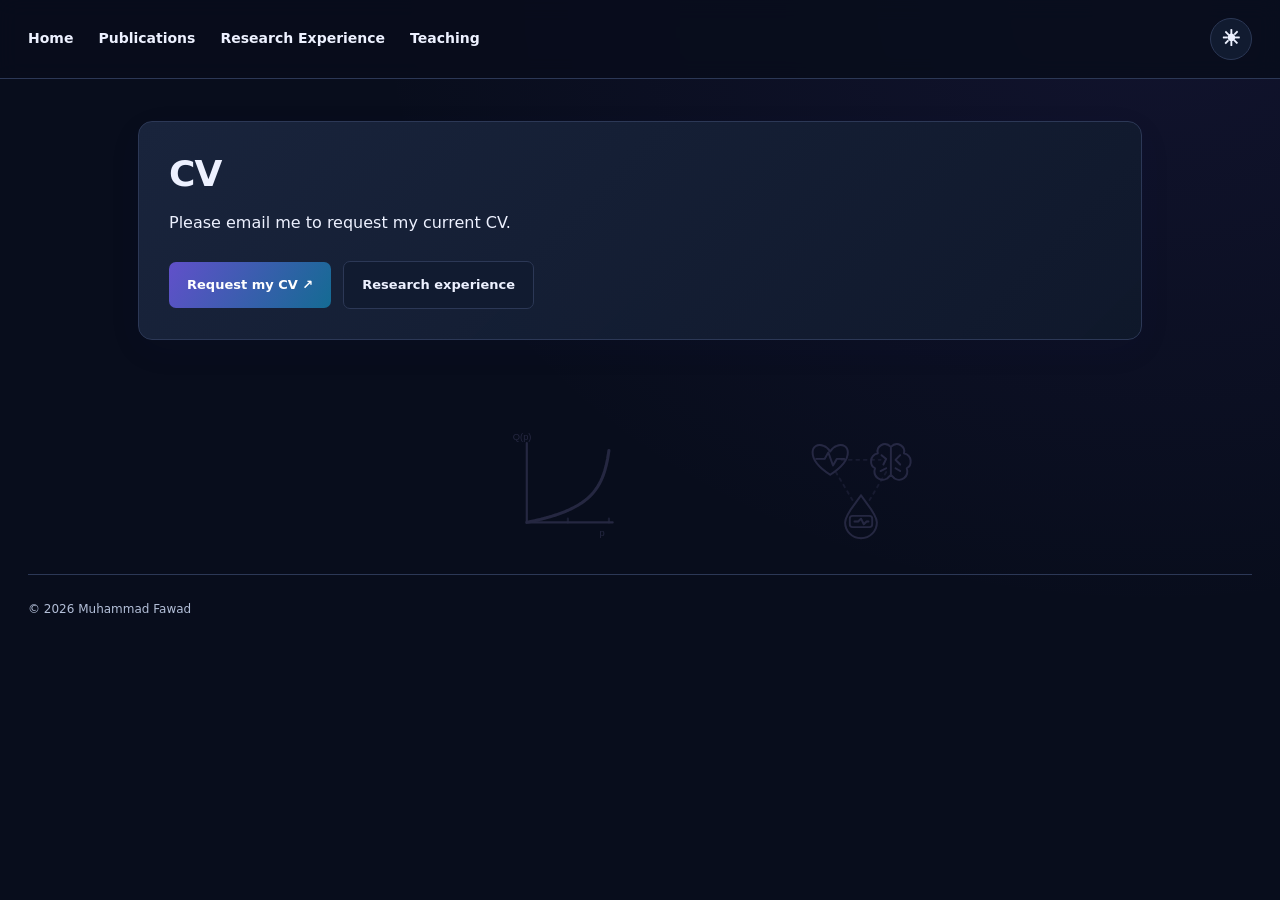
<file: cv.html>
<!DOCTYPE html>
<html lang="en">
<head>
  <meta charset="UTF-8">
  <meta name="viewport" content="width=device-width, initial-scale=1.0">
  <title>CV | Muhammad Fawad</title>
  <meta name="description" content="Muhammad Fawad — health data science researcher working with statistical modeling, machine learning, and epidemiology. Explore research, publications, and teaching.">
  <link rel="stylesheet" href="style.css?v=20260927-build">
</head>
<body class="document-page">



<a class="skip-link" href="#main-content">Skip to content</a>
  <div class="topbar">
    <div class="topbar-inner">
      <nav class="nav" aria-label="Main navigation">
        <a href="index.html">Home</a>
        <a href="publications.html">Publications</a>
        <a href="research.html">Research Experience</a>
        <a href="teaching.html">Teaching</a>
      </nav>
      <button class="toggle-btn" id="themeToggle" type="button" aria-label="Switch to Light theme" aria-pressed="false">☀</button>
    </div>
  </div>

  <div class="wrap">
    

    <main class="content" id="main-content">
      <section class="card">
        <h1 class="section-title">CV</h1>
        <p>Please email me to request my current CV.</p><div class="actions"><a href="mailto:fawadkhn42@gmail.com?subject=CV%20request" class="download">Request my CV ↗</a><a class="secondary-button" href="research.html">Research experience</a></div>
      </section>
    </main>
    </div>

  
<div class="research-backdrop" aria-hidden="true" inert>
<div class="backdrop-motif motif-1"><svg viewBox="0 0 120 120" fill="none" stroke="currentColor" stroke-width="2" stroke-linecap="round" stroke-linejoin="round" aria-hidden="true" focusable="false"><path class="build-edge build-step-3" pathLength="100" d="M20 25 60 15M20 25 60 45M20 25 60 75M20 60 60 15M20 60 60 45M20 60 60 75M20 60 60 105M20 95 60 45M20 95 60 75M20 95 60 105" stroke-opacity=".65"/><path class="build-edge build-step-8" pathLength="100" d="M60 15 100 40M60 15 100 80M60 45 100 40M60 45 100 80M60 75 100 40M60 75 100 80M60 105 100 40M60 105 100 80" stroke-opacity=".65"/><circle class="build-node build-step-0" cx="20" cy="25" r="7" fill="var(--bg)"/><circle class="build-node build-step-1" cx="20" cy="60" r="7" fill="var(--bg)"/><circle class="build-node build-step-2" cx="20" cy="95" r="7" fill="var(--bg)"/><circle class="build-node build-step-4" cx="60" cy="15" r="7" fill="var(--bg)"/><circle class="build-node build-step-5" cx="60" cy="45" r="7" fill="var(--bg)"/><circle class="build-node build-step-6" cx="60" cy="75" r="7" fill="var(--bg)"/><circle class="build-node build-step-7" cx="60" cy="105" r="7" fill="var(--bg)"/><circle class="build-node build-step-9" cx="100" cy="40" r="7" fill="var(--bg)"/><circle class="build-node build-step-10" cx="100" cy="80" r="7" fill="var(--bg)"/></svg></div>
<div class="backdrop-motif motif-2"><svg viewBox="0 0 120 120" fill="none" stroke="currentColor" stroke-width="2.3" stroke-linecap="round" stroke-linejoin="round" aria-hidden="true" focusable="false"><path d="M18 14v85h92"/><path class="sketch-guide" d="M18.00 99.00 L19.47 98.70 L20.93 98.39 L22.40 98.08 L23.87 97.76 L25.33 97.44 L26.80 97.11 L28.27 96.77 L29.73 96.42 L31.20 96.07 L32.67 95.71 L34.13 95.34 L35.60 94.96 L37.07 94.57 L38.53 94.18 L40.00 93.77 L41.47 93.35 L42.93 92.93 L44.40 92.49 L45.87 92.04 L47.33 91.57 L48.80 91.10 L50.27 90.61 L51.73 90.10 L53.20 89.59 L54.67 89.05 L56.13 88.50 L57.60 87.93 L59.07 87.34 L60.53 86.73 L62.00 86.09 L63.47 85.44 L64.93 84.76 L66.40 84.05 L67.87 83.31 L69.33 82.55 L70.80 81.75 L72.27 80.91 L73.73 80.03 L75.20 79.11 L76.67 78.15 L78.13 77.13 L79.60 76.06 L81.07 74.92 L82.53 73.72 L84.00 72.43 L85.47 71.06 L86.93 69.59 L88.40 68.00 L89.87 66.29 L91.33 64.42 L92.80 62.37 L94.27 60.11 L95.73 57.60 L97.20 54.77 L98.67 51.54 L100.13 47.79 L101.60 43.36 L103.07 37.97 L104.53 31.15 L106.00 22.00" stroke-width="3.2"/><path class="sketch-line" pathLength="100" d="M18.00 99.00 L19.47 98.70 L20.93 98.39 L22.40 98.08 L23.87 97.76 L25.33 97.44 L26.80 97.11 L28.27 96.77 L29.73 96.42 L31.20 96.07 L32.67 95.71 L34.13 95.34 L35.60 94.96 L37.07 94.57 L38.53 94.18 L40.00 93.77 L41.47 93.35 L42.93 92.93 L44.40 92.49 L45.87 92.04 L47.33 91.57 L48.80 91.10 L50.27 90.61 L51.73 90.10 L53.20 89.59 L54.67 89.05 L56.13 88.50 L57.60 87.93 L59.07 87.34 L60.53 86.73 L62.00 86.09 L63.47 85.44 L64.93 84.76 L66.40 84.05 L67.87 83.31 L69.33 82.55 L70.80 81.75 L72.27 80.91 L73.73 80.03 L75.20 79.11 L76.67 78.15 L78.13 77.13 L79.60 76.06 L81.07 74.92 L82.53 73.72 L84.00 72.43 L85.47 71.06 L86.93 69.59 L88.40 68.00 L89.87 66.29 L91.33 64.42 L92.80 62.37 L94.27 60.11 L95.73 57.60 L97.20 54.77 L98.67 51.54 L100.13 47.79 L101.60 43.36 L103.07 37.97 L104.53 31.15 L106.00 22.00" stroke-width="3.2"/><path d="M62 99v-4M106 99v-4" stroke-opacity=".65"/><g fill="currentColor" stroke="none" font-family="Arial,sans-serif" font-size="10"><text x="96" y="114">p</text><text x="3" y="11">Q(p)</text></g></svg></div>
<div class="backdrop-motif motif-3"><svg viewBox="0 0 120 120" fill="none" stroke="currentColor" stroke-width="2" stroke-linecap="round" stroke-linejoin="round" aria-hidden="true" focusable="false"><path class="build-edge build-step-6" pathLength="100" d="M60 20 20 50M60 62 60 20" stroke-opacity=".65"/><path class="build-edge build-step-7" pathLength="100" d="M20 50 36 99M60 62 20 50" stroke-opacity=".65"/><path class="build-edge build-step-8" pathLength="100" d="M36 99 91 94M60 62 36 99" stroke-opacity=".65"/><path class="build-edge build-step-9" pathLength="100" d="M91 94 103 43M60 62 91 94" stroke-opacity=".65"/><path class="build-edge build-step-10" pathLength="100" d="M103 43 60 20M60 62 103 43" stroke-opacity=".65"/><g class="build-node build-step-0" fill="var(--bg)"><circle cx="60" cy="53" r="10"/><path d="M43 83v-7a17 17 0 0 1 34 0v7Z"/></g><circle class="build-node build-step-1" cx="60" cy="20" r="8" fill="var(--bg)"/><circle class="build-node build-step-2" cx="20" cy="50" r="8" fill="var(--bg)"/><circle class="build-node build-step-3" cx="36" cy="99" r="8" fill="var(--bg)"/><circle class="build-node build-step-4" cx="91" cy="94" r="8" fill="var(--bg)"/><circle class="build-node build-step-5" cx="103" cy="43" r="8" fill="var(--bg)"/></svg></div>
<div class="backdrop-motif motif-4"><svg viewBox="0 0 120 120" fill="none" stroke="currentColor" stroke-width="2" stroke-linecap="round" stroke-linejoin="round" aria-hidden="true" focusable="false"><path d="M39 32h42M33 45l19 32M87 45 68 77" stroke-opacity=".5" stroke-dasharray="3 5"/><path class="sketch-guide" d="M27 48C-1 30 7 12 20 17c3 1 5 3 7 6 2-3 4-5 7-6 13-5 21 13-7 31Z"/><path class="sketch-line" pathLength="100" d="M27 48C-1 30 7 12 20 17c3 1 5 3 7 6 2-3 4-5 7-6 13-5 21 13-7 31Z"/><path class="sketch-guide" d="M12 31h9l4-7 5 14 4-7h8"/><path class="sketch-line" pathLength="100" d="M12 31h9l4-7 5 14 4-7h8"/><path class="sketch-guide" d="M92 18c-7-7-16 0-14 7-9 2-9 13-3 16-3 9 6 15 13 11l4-4V18Zm0 0c7-7 16 0 14 7 9 2 9 13 3 16 3 9-6 15-13 11l-4-4M82 27l5 4-3 6M102 27l-5 5 5 5M81 44l6-3M102 44l-5-3"/><path class="sketch-line" pathLength="100" d="M92 18c-7-7-16 0-14 7-9 2-9 13-3 16-3 9 6 15 13 11l4-4V18Zm0 0c7-7 16 0 14 7 9 2 9 13 3 16 3 9-6 15-13 11l-4-4M82 27l5 4-3 6M102 27l-5 5 5 5M81 44l6-3M102 44l-5-3"/><path class="sketch-guide" d="M60 70c-5 8-17 20-17 29a17 17 0 0 0 34 0c0-9-12-21-17-29Z"/><path class="sketch-line" pathLength="100" d="M60 70c-5 8-17 20-17 29a17 17 0 0 0 34 0c0-9-12-21-17-29Z"/><rect x="48" y="92" width="24" height="12" rx="3"/><path class="sketch-guide" d="M53 98h4l3-3 3 6 3-3h2"/><path class="sketch-line" pathLength="100" d="M53 98h4l3-3 3 6 3-3h2"/></svg></div>
</div>
<footer class="site-footer"><span>© 2026 Muhammad Fawad</span></footer>
<script src="script.js?v=20260927-themefix"></script>
</body>
</html>
</file>
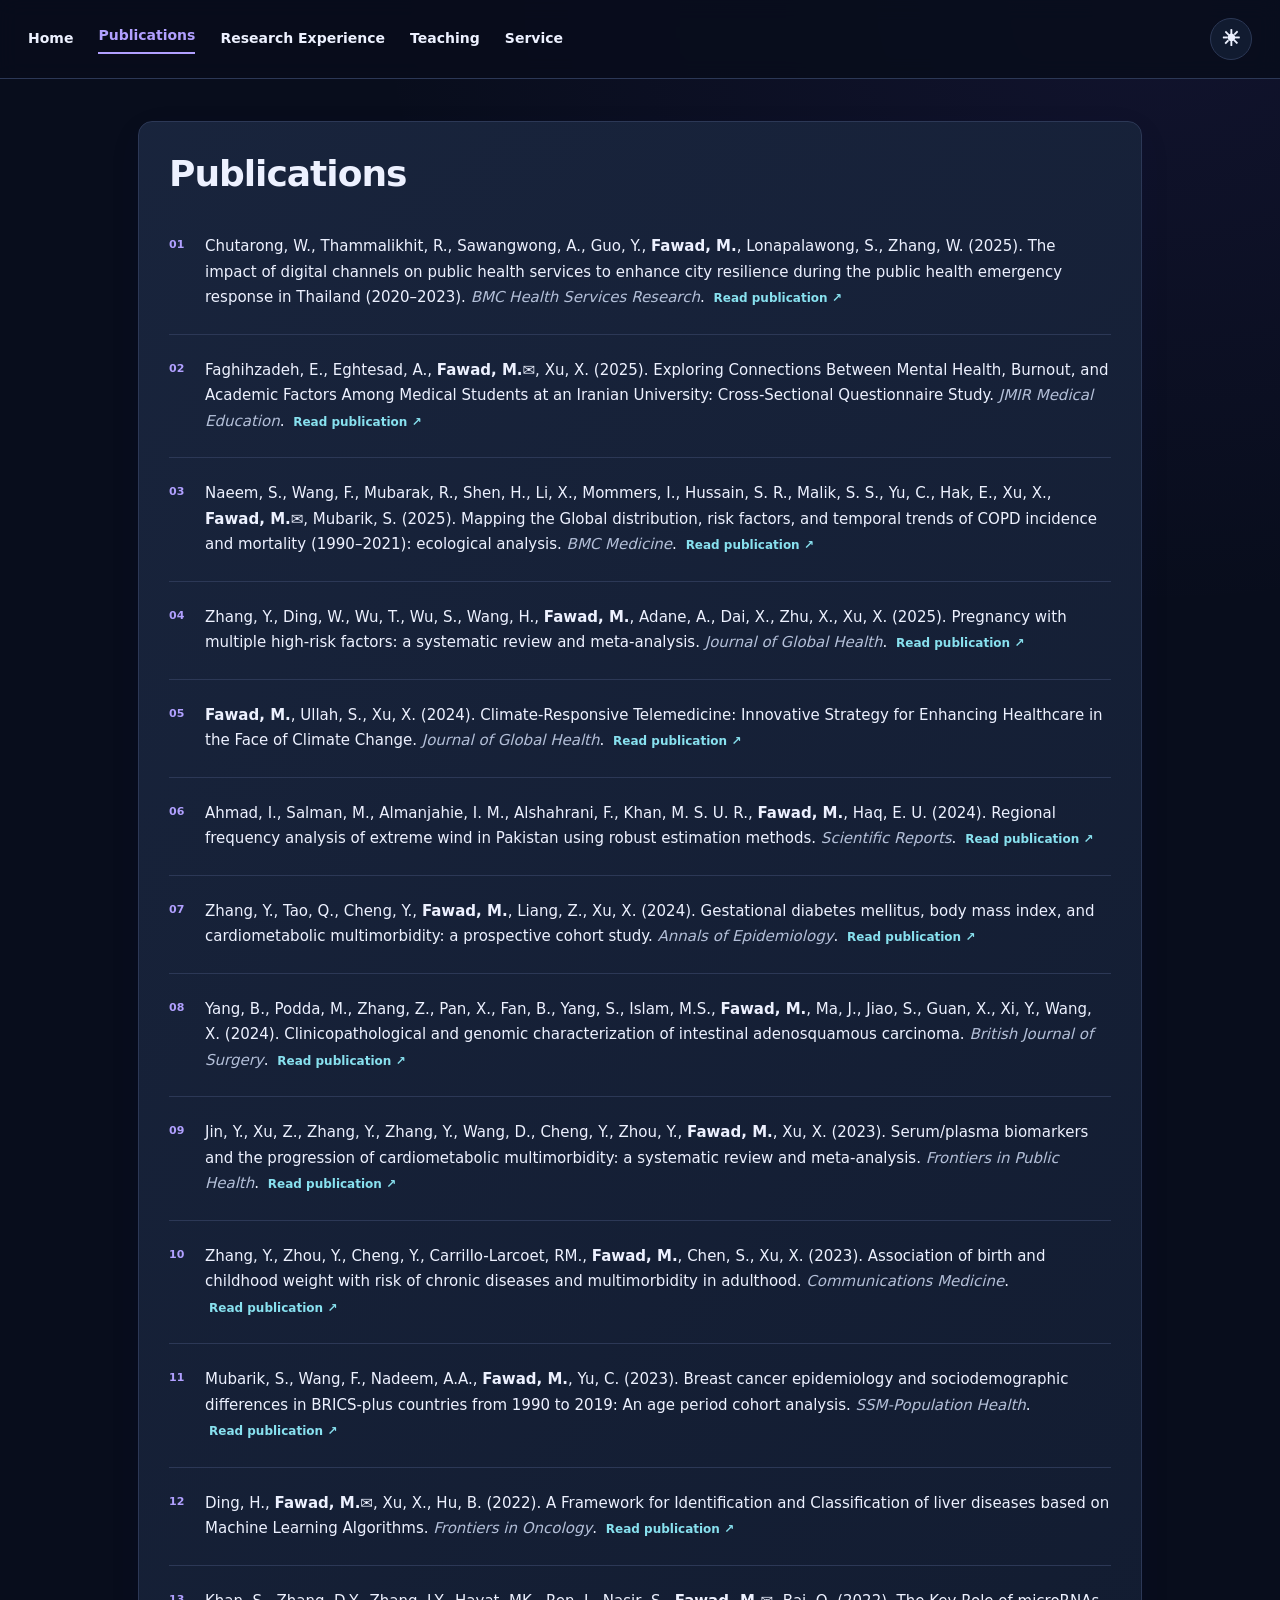
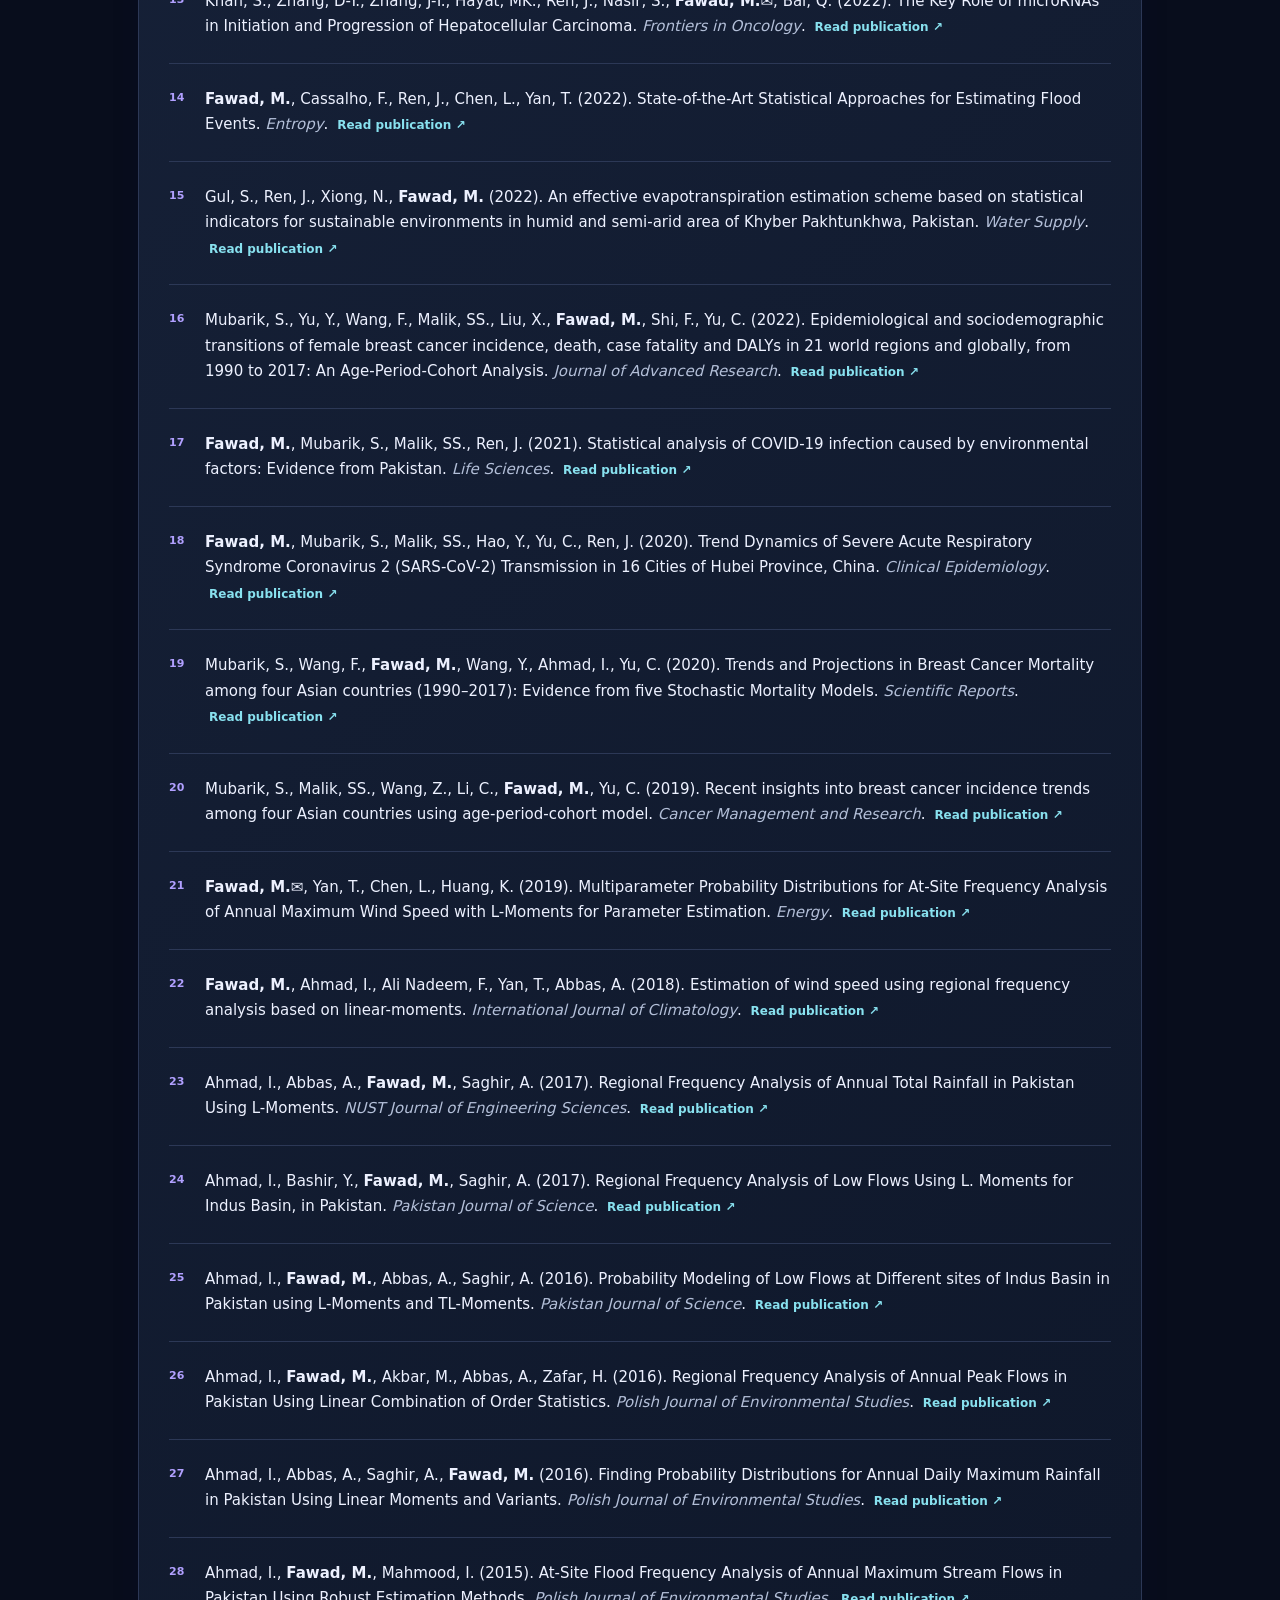
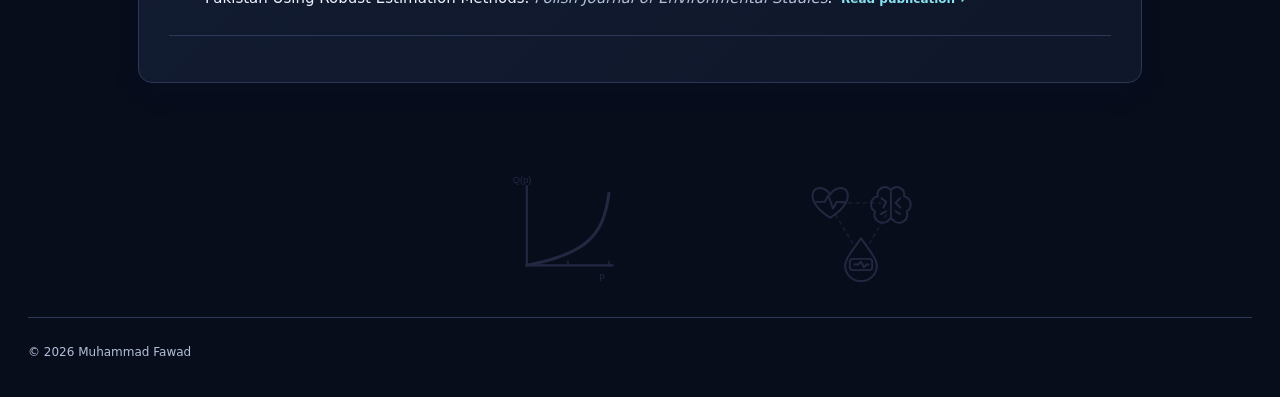
<file: publications.html>
<!DOCTYPE html>
<html lang="en">
<head>
  <meta charset="UTF-8">
  <meta name="viewport" content="width=device-width, initial-scale=1.0">
  <title>Publications | Muhammad Fawad</title>
  <meta name="description" content="Muhammad Fawad — health data science researcher working with statistical modeling, machine learning, and epidemiology. Explore research, publications, and teaching.">
  <link rel="stylesheet" href="style.css?v=20260927-service">
</head>
<body class="document-page">



<a class="skip-link" href="#main-content">Skip to content</a>
  <div class="topbar">
    <div class="topbar-inner">
      <nav class="nav" aria-label="Main navigation">
        <a href="index.html">Home</a>
        <a href="publications.html" class="active" aria-current="page">Publications</a>
        <a href="research.html">Research Experience</a>
        <a href="teaching.html">Teaching</a>
        <a href="service.html">Service</a>
      </nav>
      <button class="toggle-btn" id="themeToggle" type="button" aria-label="Switch to Light theme" aria-pressed="false">☀</button>
    </div>
  </div>

  <div class="wrap">
  

    <main class="content" id="main-content">
      <section class="card">
        <h1 class="section-title">Publications</h1>
        <ol class="pub-list">
         
          <li>Chutarong, W., Thammalikhit, R., Sawangwong, A., Guo, Y., <strong>Fawad, M.</strong>, Lonapalawong, S., Zhang, W. (2025). The impact of digital channels on public health services to enhance city resilience during the public health emergency response in Thailand (2020–2023). <i>BMC Health Services Research</i>. <a href="https://researchportal.tuni.fi/en/publications/the-impact-of-digital-channels-on-public-health-services-to-enhan/" target="_blank" rel="noopener noreferrer">Read publication ↗</a></li>

          <li>Faghihzadeh, E., Eghtesad, A., <strong>Fawad, M.✉</strong>, Xu, X. (2025). Exploring Connections Between Mental Health, Burnout, and Academic Factors Among Medical Students at an Iranian University: Cross-Sectional Questionnaire Study. <i>JMIR Medical Education</i>. <a href="https://doi.org/10.2196/58008" target="_blank" rel="noopener noreferrer">Read publication ↗</a></li>

          <li>Naeem, S., Wang, F., Mubarak, R., Shen, H., Li, X., Mommers, I., Hussain, S. R., Malik, S. S., Yu, C., Hak, E., Xu, X., <strong>Fawad, M.✉</strong>, Mubarik, S. (2025). Mapping the Global distribution, risk factors, and temporal trends of COPD incidence and mortality (1990–2021): ecological analysis. <i>BMC Medicine</i>. <a href="https://doi.org/10.1186/s12916-025-04014-0" target="_blank" rel="noopener noreferrer">Read publication ↗</a></li>

          <li>Zhang, Y., Ding, W., Wu, T., Wu, S., Wang, H., <strong>Fawad, M.</strong>, Adane, A., Dai, X., Zhu, X., Xu, X. (2025). Pregnancy with multiple high-risk factors: a systematic review and meta-analysis. <i>Journal of Global Health</i>. <a href="https://doi.org/10.7189/jogh.15.04027" target="_blank" rel="noopener noreferrer">Read publication ↗</a></li>

          <li><strong>Fawad, M.</strong>, Ullah, S., Xu, X. (2024). Climate-Responsive Telemedicine: Innovative Strategy for Enhancing Healthcare in the Face of Climate Change. <i>Journal of Global Health</i>. <a href="https://doi.org/10.7189/jogh.14.03043" target="_blank" rel="noopener noreferrer">Read publication ↗</a></li>

          <li>Ahmad, I., Salman, M., Almanjahie, I. M., Alshahrani, F., Khan, M. S. U. R., <strong>Fawad, M.</strong>, Haq, E. U. (2024). Regional frequency analysis of extreme wind in Pakistan using robust estimation methods. <i>Scientific Reports</i>. <a href="https://www.nature.com/articles/s41598-024-75248-w" target="_blank" rel="noopener noreferrer">Read publication ↗</a></li>

          <li>Zhang, Y., Tao, Q., Cheng, Y., <strong>Fawad, M.</strong>, Liang, Z., Xu, X. (2024). Gestational diabetes mellitus, body mass index, and cardiometabolic multimorbidity: a prospective cohort study. <i>Annals of Epidemiology</i>. <a href="https://doi.org/10.1016/j.annepidem.2024.09.002" target="_blank" rel="noopener noreferrer">Read publication ↗</a></li>

          <li>Yang, B., Podda, M., Zhang, Z., Pan, X., Fan, B., Yang, S., Islam, M.S., <strong>Fawad, M.</strong>, Ma, J., Jiao, S., Guan, X., Xi, Y., Wang, X. (2024). Clinicopathological and genomic characterization of intestinal adenosquamous carcinoma. <i>British Journal of Surgery</i>. <a href="https://doi.org/10.1093/bjs/znae255" target="_blank" rel="noopener noreferrer">Read publication ↗</a></li>

          <li>Jin, Y., Xu, Z., Zhang, Y., Zhang, Y., Wang, D., Cheng, Y., Zhou, Y., <strong>Fawad, M.</strong>, Xu, X. (2023). Serum/plasma biomarkers and the progression of cardiometabolic multimorbidity: a systematic review and meta-analysis. <i>Frontiers in Public Health</i>. <a href="https://doi.org/10.3389/fpubh.2023.1280185" target="_blank" rel="noopener noreferrer">Read publication ↗</a></li>

          <li>Zhang, Y., Zhou, Y., Cheng, Y., Carrillo-Larcoet, RM., <strong>Fawad, M.</strong>, Chen, S., Xu, X. (2023). Association of birth and childhood weight with risk of chronic diseases and multimorbidity in adulthood. <i>Communications Medicine</i>. <a href="https://doi.org/10.1038/s43856-023-00335-4" target="_blank" rel="noopener noreferrer">Read publication ↗</a></li>

          <li>Mubarik, S., Wang, F., Nadeem, A.A., <strong>Fawad, M.</strong>, Yu, C. (2023). Breast cancer epidemiology and sociodemographic differences in BRICS-plus countries from 1990 to 2019: An age period cohort analysis. <i>SSM-Population Health</i>. <a href="https://doi.org/10.1016/j.ssmph.2023.101418" target="_blank" rel="noopener noreferrer">Read publication ↗</a></li>

          <li>Ding, H., <strong>Fawad, M.✉</strong>, Xu, X., Hu, B. (2022). A Framework for Identification and Classification of liver diseases based on Machine Learning Algorithms. <i>Frontiers in Oncology</i>. <a href="https://doi.org/10.3389/fonc.2022.1048348" target="_blank" rel="noopener noreferrer">Read publication ↗</a></li>

          <li>Khan, S., Zhang, D-Y., Zhang, J-Y., Hayat, MK., Ren, J., Nasir, S., <strong>Fawad, M.✉</strong>, Bai, Q. (2022). The Key Role of microRNAs in Initiation and Progression of Hepatocellular Carcinoma. <i>Frontiers in Oncology</i>. <a href="https://doi.org/10.3389/fonc.2022.950374" target="_blank" rel="noopener noreferrer">Read publication ↗</a></li>

          <li><strong>Fawad, M.</strong>, Cassalho, F., Ren, J., Chen, L., Yan, T. (2022). State-of-the-Art Statistical Approaches for Estimating Flood Events. <i>Entropy</i>. <a href="https://doi.org/10.3390/e24070898" target="_blank" rel="noopener noreferrer">Read publication ↗</a></li>

          <li>Gul, S., Ren, J., Xiong, N., <strong>Fawad, M.</strong> (2022). An effective evapotranspiration estimation scheme based on statistical indicators for sustainable environments in humid and semi-arid area of Khyber Pakhtunkhwa, Pakistan. <i>Water Supply</i>. <a href="https://iwaponline.com/ws/article/22/3/2493/86195/An-effective-evapotranspiration-estimation-scheme" target="_blank" rel="noopener noreferrer">Read publication ↗</a></li>

          <li>Mubarik, S., Yu, Y., Wang, F., Malik, SS., Liu, X., <strong>Fawad, M.</strong>, Shi, F., Yu, C. (2022). Epidemiological and sociodemographic transitions of female breast cancer incidence, death, case fatality and DALYs in 21 world regions and globally, from 1990 to 2017: An Age-Period-Cohort Analysis. <i>Journal of Advanced Research</i>. <a href="https://doi.org/10.1016/j.jare.2021.07.012" target="_blank" rel="noopener noreferrer">Read publication ↗</a></li>

          <li><strong>Fawad, M.</strong>, Mubarik, S., Malik, SS., Ren, J. (2021). Statistical analysis of COVID-19 infection caused by environmental factors: Evidence from Pakistan. <i>Life Sciences</i>. <a href="https://doi.org/10.1016/j.lfs.2021.119093" target="_blank" rel="noopener noreferrer">Read publication ↗</a></li>

          <li><strong>Fawad, M.</strong>, Mubarik, S., Malik, SS., Hao, Y., Yu, C., Ren, J. (2020). Trend Dynamics of Severe Acute Respiratory Syndrome Coronavirus 2 (SARS-CoV-2) Transmission in 16 Cities of Hubei Province, China. <i>Clinical Epidemiology</i>. <a href="https://doi.org/10.2147/CLEP.S254806" target="_blank" rel="noopener noreferrer">Read publication ↗</a></li>

          <li>Mubarik, S., Wang, F., <strong>Fawad, M.</strong>, Wang, Y., Ahmad, I., Yu, C. (2020). Trends and Projections in Breast Cancer Mortality among four Asian countries (1990–2017): Evidence from five Stochastic Mortality Models. <i>Scientific Reports</i>. <a href="https://doi.org/10.1038/s41598-020-62393-1" target="_blank" rel="noopener noreferrer">Read publication ↗</a></li>

          <li>Mubarik, S., Malik, SS., Wang, Z., Li, C., <strong>Fawad, M.</strong>, Yu, C. (2019). Recent insights into breast cancer incidence trends among four Asian countries using age-period-cohort model. <i>Cancer Management and Research</i>. <a href="https://doi.org/10.2147/CMAR.S208323" target="_blank" rel="noopener noreferrer">Read publication ↗</a></li>

          <li><strong>Fawad, M.✉</strong>, Yan, T., Chen, L., Huang, K. (2019). Multiparameter Probability Distributions for At-Site Frequency Analysis of Annual Maximum Wind Speed with L-Moments for Parameter Estimation. <i>Energy</i>. <a href="https://doi.org/10.1016/j.energy.2019.05.153" target="_blank" rel="noopener noreferrer">Read publication ↗</a></li>

          <li><strong>Fawad, M.</strong>, Ahmad, I., Ali Nadeem, F., Yan, T., Abbas, A. (2018). Estimation of wind speed using regional frequency analysis based on linear-moments. <i>International Journal of Climatology</i>. <a href="https://doi.org/10.1002/joc.5678" target="_blank" rel="noopener noreferrer">Read publication ↗</a></li>

          <li>Ahmad, I., Abbas, A., <strong>Fawad, M.</strong>, Saghir, A. (2017). Regional Frequency Analysis of Annual Total Rainfall in Pakistan Using L-Moments. <i>NUST Journal of Engineering Sciences</i>. <a href="https://doi.org/10.24949/njes.v10i1.157" target="_blank" rel="noopener noreferrer">Read publication ↗</a></li>

          <li>Ahmad, I., Bashir, Y., <strong>Fawad, M.</strong>, Saghir, A. (2017). Regional Frequency Analysis of Low Flows Using L. Moments for Indus Basin, in Pakistan. <i>Pakistan Journal of Science</i>. <a href="https://psa.pastic.gov.pk/SearchArticleView.aspx?S_id=20730&articledetailId=65067" target="_blank" rel="noopener noreferrer">Read publication ↗</a></li>

          <li>Ahmad, I., <strong>Fawad, M.</strong>, Abbas, A., Saghir, A. (2016). Probability Modeling of Low Flows at Different sites of Indus Basin in Pakistan using L-Moments and TL-Moments. <i>Pakistan Journal of Science</i>. <a href="https://nja.pastic.gov.pk/PJCIS/index.php/PJS/article/view/4425" target="_blank" rel="noopener noreferrer">Read publication ↗</a></li>

          <li>Ahmad, I., <strong>Fawad, M.</strong>, Akbar, M., Abbas, A., Zafar, H. (2016). Regional Frequency Analysis of Annual Peak Flows in Pakistan Using Linear Combination of Order Statistics. <i>Polish Journal of Environmental Studies</i>. <a href="https://doi.org/10.15244/pjoes/63782" target="_blank" rel="noopener noreferrer">Read publication ↗</a></li>

          <li>Ahmad, I., Abbas, A., Saghir, A., <strong>Fawad, M.</strong> (2016). Finding Probability Distributions for Annual Daily Maximum Rainfall in Pakistan Using Linear Moments and Variants. <i>Polish Journal of Environmental Studies</i>. <a href="https://www.pjoes.com/Finding-Probability-Distributions-for-Annual-Daily-Maximum-Rainfall-in-Pakistan-Using-Linear-Moments-and-Variants%2C61715%2C0%2C2.html" target="_blank" rel="noopener noreferrer">Read publication ↗</a></li>

          <li>Ahmad, I., <strong>Fawad, M.</strong>, Mahmood, I. (2015). At-Site Flood Frequency Analysis of Annual Maximum Stream Flows in Pakistan Using Robust Estimation Methods. <i>Polish Journal of Environmental Studies</i>. <a href="https://doi.org/10.15244/pjoes/59585" target="_blank" rel="noopener noreferrer">Read publication ↗</a></li>
        </ol>
      </section>
    </main>
  </div>

  
<div class="research-backdrop" aria-hidden="true" inert>
<div class="backdrop-motif motif-1"><svg viewBox="0 0 120 120" fill="none" stroke="currentColor" stroke-width="2" stroke-linecap="round" stroke-linejoin="round" aria-hidden="true" focusable="false"><path class="build-edge build-step-3" pathLength="100" d="M20 25 60 15M20 25 60 45M20 25 60 75M20 60 60 15M20 60 60 45M20 60 60 75M20 60 60 105M20 95 60 45M20 95 60 75M20 95 60 105" stroke-opacity=".65"/><path class="build-edge build-step-8" pathLength="100" d="M60 15 100 40M60 15 100 80M60 45 100 40M60 45 100 80M60 75 100 40M60 75 100 80M60 105 100 40M60 105 100 80" stroke-opacity=".65"/><circle class="build-node build-step-0" cx="20" cy="25" r="7" fill="var(--bg)"/><circle class="build-node build-step-1" cx="20" cy="60" r="7" fill="var(--bg)"/><circle class="build-node build-step-2" cx="20" cy="95" r="7" fill="var(--bg)"/><circle class="build-node build-step-4" cx="60" cy="15" r="7" fill="var(--bg)"/><circle class="build-node build-step-5" cx="60" cy="45" r="7" fill="var(--bg)"/><circle class="build-node build-step-6" cx="60" cy="75" r="7" fill="var(--bg)"/><circle class="build-node build-step-7" cx="60" cy="105" r="7" fill="var(--bg)"/><circle class="build-node build-step-9" cx="100" cy="40" r="7" fill="var(--bg)"/><circle class="build-node build-step-10" cx="100" cy="80" r="7" fill="var(--bg)"/></svg></div>
<div class="backdrop-motif motif-2"><svg viewBox="0 0 120 120" fill="none" stroke="currentColor" stroke-width="2.3" stroke-linecap="round" stroke-linejoin="round" aria-hidden="true" focusable="false"><path d="M18 14v85h92"/><path class="sketch-guide" d="M18.00 99.00 L19.47 98.70 L20.93 98.39 L22.40 98.08 L23.87 97.76 L25.33 97.44 L26.80 97.11 L28.27 96.77 L29.73 96.42 L31.20 96.07 L32.67 95.71 L34.13 95.34 L35.60 94.96 L37.07 94.57 L38.53 94.18 L40.00 93.77 L41.47 93.35 L42.93 92.93 L44.40 92.49 L45.87 92.04 L47.33 91.57 L48.80 91.10 L50.27 90.61 L51.73 90.10 L53.20 89.59 L54.67 89.05 L56.13 88.50 L57.60 87.93 L59.07 87.34 L60.53 86.73 L62.00 86.09 L63.47 85.44 L64.93 84.76 L66.40 84.05 L67.87 83.31 L69.33 82.55 L70.80 81.75 L72.27 80.91 L73.73 80.03 L75.20 79.11 L76.67 78.15 L78.13 77.13 L79.60 76.06 L81.07 74.92 L82.53 73.72 L84.00 72.43 L85.47 71.06 L86.93 69.59 L88.40 68.00 L89.87 66.29 L91.33 64.42 L92.80 62.37 L94.27 60.11 L95.73 57.60 L97.20 54.77 L98.67 51.54 L100.13 47.79 L101.60 43.36 L103.07 37.97 L104.53 31.15 L106.00 22.00" stroke-width="3.2"/><path class="sketch-line" pathLength="100" d="M18.00 99.00 L19.47 98.70 L20.93 98.39 L22.40 98.08 L23.87 97.76 L25.33 97.44 L26.80 97.11 L28.27 96.77 L29.73 96.42 L31.20 96.07 L32.67 95.71 L34.13 95.34 L35.60 94.96 L37.07 94.57 L38.53 94.18 L40.00 93.77 L41.47 93.35 L42.93 92.93 L44.40 92.49 L45.87 92.04 L47.33 91.57 L48.80 91.10 L50.27 90.61 L51.73 90.10 L53.20 89.59 L54.67 89.05 L56.13 88.50 L57.60 87.93 L59.07 87.34 L60.53 86.73 L62.00 86.09 L63.47 85.44 L64.93 84.76 L66.40 84.05 L67.87 83.31 L69.33 82.55 L70.80 81.75 L72.27 80.91 L73.73 80.03 L75.20 79.11 L76.67 78.15 L78.13 77.13 L79.60 76.06 L81.07 74.92 L82.53 73.72 L84.00 72.43 L85.47 71.06 L86.93 69.59 L88.40 68.00 L89.87 66.29 L91.33 64.42 L92.80 62.37 L94.27 60.11 L95.73 57.60 L97.20 54.77 L98.67 51.54 L100.13 47.79 L101.60 43.36 L103.07 37.97 L104.53 31.15 L106.00 22.00" stroke-width="3.2"/><path d="M62 99v-4M106 99v-4" stroke-opacity=".65"/><g fill="currentColor" stroke="none" font-family="Arial,sans-serif" font-size="10"><text x="96" y="114">p</text><text x="3" y="11">Q(p)</text></g></svg></div>
<div class="backdrop-motif motif-3"><svg viewBox="0 0 120 120" fill="none" stroke="currentColor" stroke-width="2" stroke-linecap="round" stroke-linejoin="round" aria-hidden="true" focusable="false"><path class="build-edge build-step-6" pathLength="100" d="M60 20 20 50M60 62 60 20" stroke-opacity=".65"/><path class="build-edge build-step-7" pathLength="100" d="M20 50 36 99M60 62 20 50" stroke-opacity=".65"/><path class="build-edge build-step-8" pathLength="100" d="M36 99 91 94M60 62 36 99" stroke-opacity=".65"/><path class="build-edge build-step-9" pathLength="100" d="M91 94 103 43M60 62 91 94" stroke-opacity=".65"/><path class="build-edge build-step-10" pathLength="100" d="M103 43 60 20M60 62 103 43" stroke-opacity=".65"/><g class="build-node build-step-0" fill="var(--bg)"><circle cx="60" cy="53" r="10"/><path d="M43 83v-7a17 17 0 0 1 34 0v7Z"/></g><circle class="build-node build-step-1" cx="60" cy="20" r="8" fill="var(--bg)"/><circle class="build-node build-step-2" cx="20" cy="50" r="8" fill="var(--bg)"/><circle class="build-node build-step-3" cx="36" cy="99" r="8" fill="var(--bg)"/><circle class="build-node build-step-4" cx="91" cy="94" r="8" fill="var(--bg)"/><circle class="build-node build-step-5" cx="103" cy="43" r="8" fill="var(--bg)"/></svg></div>
<div class="backdrop-motif motif-4"><svg viewBox="0 0 120 120" fill="none" stroke="currentColor" stroke-width="2" stroke-linecap="round" stroke-linejoin="round" aria-hidden="true" focusable="false"><path d="M39 32h42M33 45l19 32M87 45 68 77" stroke-opacity=".5" stroke-dasharray="3 5"/><path class="sketch-guide" d="M27 48C-1 30 7 12 20 17c3 1 5 3 7 6 2-3 4-5 7-6 13-5 21 13-7 31Z"/><path class="sketch-line" pathLength="100" d="M27 48C-1 30 7 12 20 17c3 1 5 3 7 6 2-3 4-5 7-6 13-5 21 13-7 31Z"/><path class="sketch-guide" d="M12 31h9l4-7 5 14 4-7h8"/><path class="sketch-line" pathLength="100" d="M12 31h9l4-7 5 14 4-7h8"/><path class="sketch-guide" d="M92 18c-7-7-16 0-14 7-9 2-9 13-3 16-3 9 6 15 13 11l4-4V18Zm0 0c7-7 16 0 14 7 9 2 9 13 3 16 3 9-6 15-13 11l-4-4M82 27l5 4-3 6M102 27l-5 5 5 5M81 44l6-3M102 44l-5-3"/><path class="sketch-line" pathLength="100" d="M92 18c-7-7-16 0-14 7-9 2-9 13-3 16-3 9 6 15 13 11l4-4V18Zm0 0c7-7 16 0 14 7 9 2 9 13 3 16 3 9-6 15-13 11l-4-4M82 27l5 4-3 6M102 27l-5 5 5 5M81 44l6-3M102 44l-5-3"/><path class="sketch-guide" d="M60 70c-5 8-17 20-17 29a17 17 0 0 0 34 0c0-9-12-21-17-29Z"/><path class="sketch-line" pathLength="100" d="M60 70c-5 8-17 20-17 29a17 17 0 0 0 34 0c0-9-12-21-17-29Z"/><rect x="48" y="92" width="24" height="12" rx="3"/><path class="sketch-guide" d="M53 98h4l3-3 3 6 3-3h2"/><path class="sketch-line" pathLength="100" d="M53 98h4l3-3 3 6 3-3h2"/></svg></div>
</div>
<footer class="site-footer"><span>© 2026 Muhammad Fawad</span></footer>
<script src="script.js?v=20260927-themefix"></script>
</body>
</html>
</file>
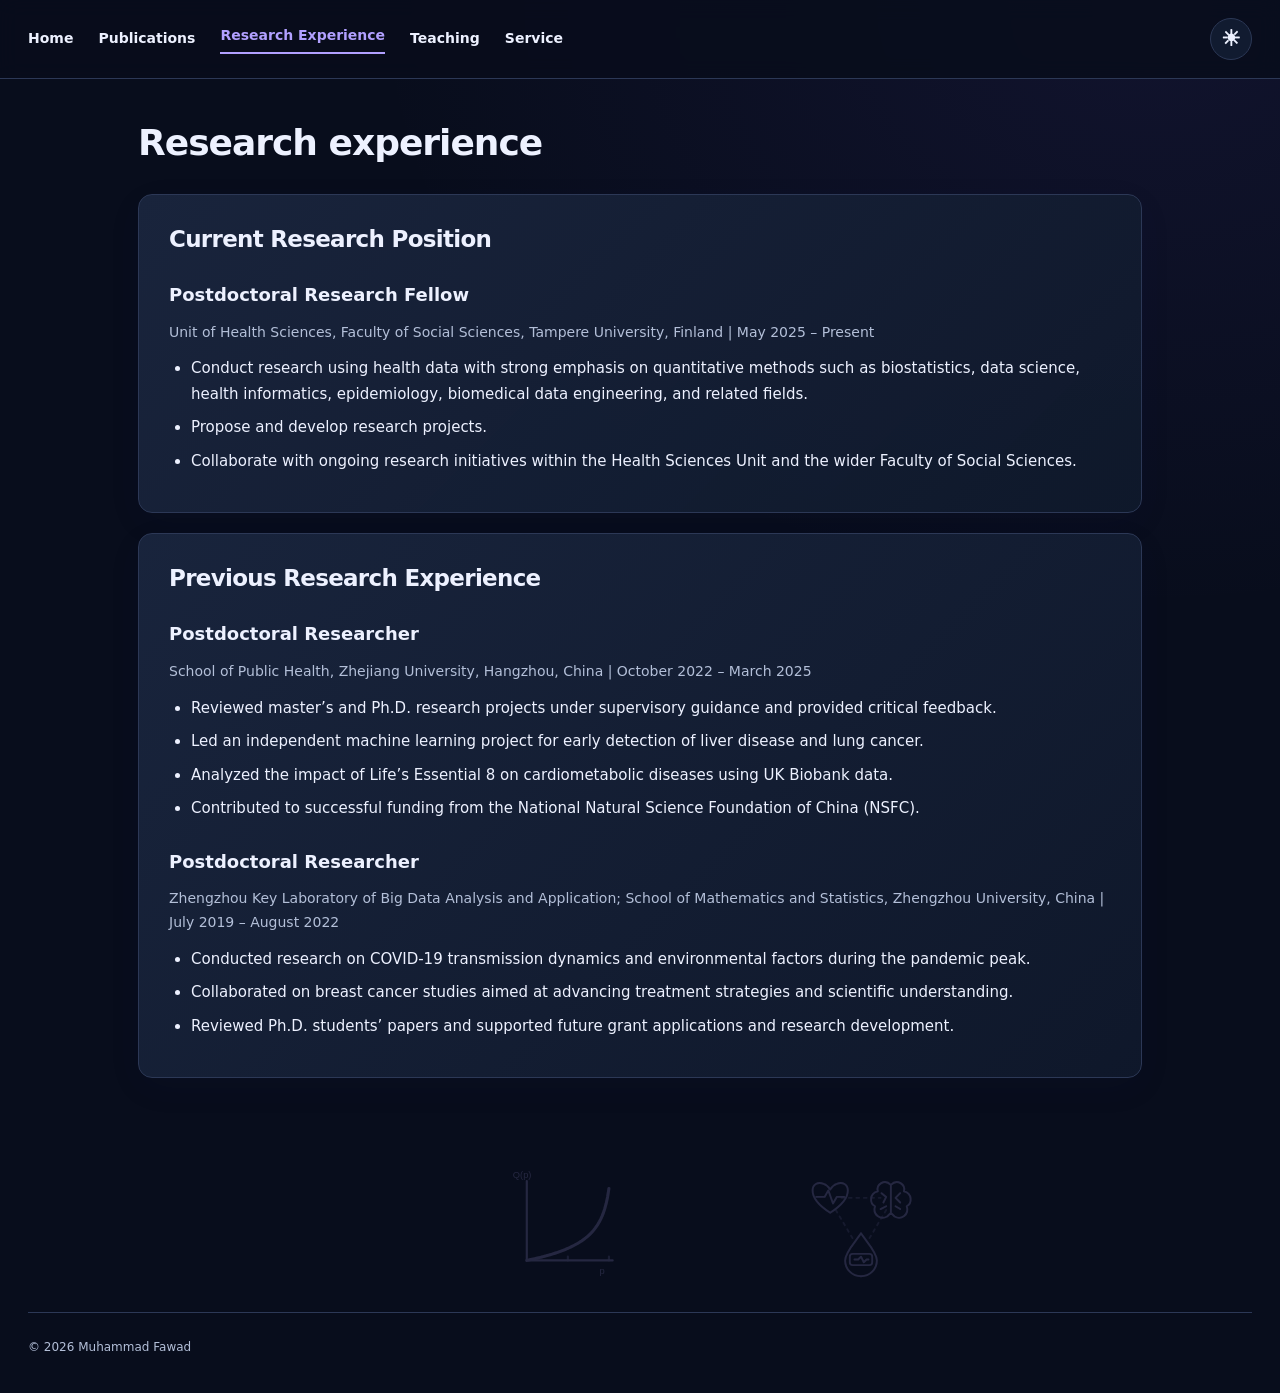
<file: research.html>
<!DOCTYPE html>
<html lang="en">
<head>
  <meta charset="UTF-8">
  <meta name="viewport" content="width=device-width, initial-scale=1.0">
  <title>Research Experience | Muhammad Fawad</title>
  <meta name="description" content="Muhammad Fawad — health data science researcher working with statistical modeling, machine learning, and epidemiology. Explore research, publications, and teaching.">
  <link rel="stylesheet" href="style.css?v=20260927-service">
</head>
<body class="document-page">



<a class="skip-link" href="#main-content">Skip to content</a>
  <div class="topbar">
    <div class="topbar-inner">
      <nav class="nav" aria-label="Main navigation">
        <a href="index.html">Home</a>
        <a href="publications.html">Publications</a>
        <a href="research.html" class="active" aria-current="page">Research Experience</a>
        <a href="teaching.html">Teaching</a>
        <a href="service.html">Service</a>
      </nav>
      <button class="toggle-btn" id="themeToggle" type="button" aria-label="Switch to Light theme" aria-pressed="false">☀</button>
    </div>
  </div>

  <div class="wrap">
    

    <main class="content" id="main-content"><div class="page-heading"><h1>Research experience</h1></div>

      <section class="card">
        <h2>Current Research Position</h2>
        <h3>Postdoctoral Research Fellow</h3>
        <p class="muted">Unit of Health Sciences, Faculty of Social Sciences, Tampere University, Finland | May 2025 – Present</p>
        <ul>
          <li>Conduct research using health data with strong emphasis on quantitative methods such as biostatistics, data science, health informatics, epidemiology, biomedical data engineering, and related fields.</li>
          <li>Propose and develop research projects.</li>
          <li>Collaborate with ongoing research initiatives within the Health Sciences Unit and the wider Faculty of Social Sciences.</li>
        </ul>
      </section>

      <section class="card">
        <h2>Previous Research Experience</h2>

        <h3>Postdoctoral Researcher</h3>
        <p class="muted">School of Public Health, Zhejiang University, Hangzhou, China | October 2022 – March 2025</p>
        <ul>
          <li>Reviewed master’s and Ph.D. research projects under supervisory guidance and provided critical feedback.</li>
          <li>Led an independent machine learning project for early detection of liver disease and lung cancer.</li>
          <li>Analyzed the impact of Life’s Essential 8 on cardiometabolic diseases using UK Biobank data.</li>
          <li>Contributed to successful funding from the National Natural Science Foundation of China (NSFC).</li>
        </ul>

        <h3>Postdoctoral Researcher</h3>
        <p class="muted">Zhengzhou Key Laboratory of Big Data Analysis and Application; School of Mathematics and Statistics, Zhengzhou University, China | July 2019 – August 2022</p>
        <ul>
          <li>Conducted research on COVID-19 transmission dynamics and environmental factors during the pandemic peak.</li>
          <li>Collaborated on breast cancer studies aimed at advancing treatment strategies and scientific understanding.</li>
          <li>Reviewed Ph.D. students’ papers and supported future grant applications and research development.</li>
        </ul>
      </section>
    </main>
  </div>

  
<div class="research-backdrop" aria-hidden="true" inert>
<div class="backdrop-motif motif-1"><svg viewBox="0 0 120 120" fill="none" stroke="currentColor" stroke-width="2" stroke-linecap="round" stroke-linejoin="round" aria-hidden="true" focusable="false"><path class="build-edge build-step-3" pathLength="100" d="M20 25 60 15M20 25 60 45M20 25 60 75M20 60 60 15M20 60 60 45M20 60 60 75M20 60 60 105M20 95 60 45M20 95 60 75M20 95 60 105" stroke-opacity=".65"/><path class="build-edge build-step-8" pathLength="100" d="M60 15 100 40M60 15 100 80M60 45 100 40M60 45 100 80M60 75 100 40M60 75 100 80M60 105 100 40M60 105 100 80" stroke-opacity=".65"/><circle class="build-node build-step-0" cx="20" cy="25" r="7" fill="var(--bg)"/><circle class="build-node build-step-1" cx="20" cy="60" r="7" fill="var(--bg)"/><circle class="build-node build-step-2" cx="20" cy="95" r="7" fill="var(--bg)"/><circle class="build-node build-step-4" cx="60" cy="15" r="7" fill="var(--bg)"/><circle class="build-node build-step-5" cx="60" cy="45" r="7" fill="var(--bg)"/><circle class="build-node build-step-6" cx="60" cy="75" r="7" fill="var(--bg)"/><circle class="build-node build-step-7" cx="60" cy="105" r="7" fill="var(--bg)"/><circle class="build-node build-step-9" cx="100" cy="40" r="7" fill="var(--bg)"/><circle class="build-node build-step-10" cx="100" cy="80" r="7" fill="var(--bg)"/></svg></div>
<div class="backdrop-motif motif-2"><svg viewBox="0 0 120 120" fill="none" stroke="currentColor" stroke-width="2.3" stroke-linecap="round" stroke-linejoin="round" aria-hidden="true" focusable="false"><path d="M18 14v85h92"/><path class="sketch-guide" d="M18.00 99.00 L19.47 98.70 L20.93 98.39 L22.40 98.08 L23.87 97.76 L25.33 97.44 L26.80 97.11 L28.27 96.77 L29.73 96.42 L31.20 96.07 L32.67 95.71 L34.13 95.34 L35.60 94.96 L37.07 94.57 L38.53 94.18 L40.00 93.77 L41.47 93.35 L42.93 92.93 L44.40 92.49 L45.87 92.04 L47.33 91.57 L48.80 91.10 L50.27 90.61 L51.73 90.10 L53.20 89.59 L54.67 89.05 L56.13 88.50 L57.60 87.93 L59.07 87.34 L60.53 86.73 L62.00 86.09 L63.47 85.44 L64.93 84.76 L66.40 84.05 L67.87 83.31 L69.33 82.55 L70.80 81.75 L72.27 80.91 L73.73 80.03 L75.20 79.11 L76.67 78.15 L78.13 77.13 L79.60 76.06 L81.07 74.92 L82.53 73.72 L84.00 72.43 L85.47 71.06 L86.93 69.59 L88.40 68.00 L89.87 66.29 L91.33 64.42 L92.80 62.37 L94.27 60.11 L95.73 57.60 L97.20 54.77 L98.67 51.54 L100.13 47.79 L101.60 43.36 L103.07 37.97 L104.53 31.15 L106.00 22.00" stroke-width="3.2"/><path class="sketch-line" pathLength="100" d="M18.00 99.00 L19.47 98.70 L20.93 98.39 L22.40 98.08 L23.87 97.76 L25.33 97.44 L26.80 97.11 L28.27 96.77 L29.73 96.42 L31.20 96.07 L32.67 95.71 L34.13 95.34 L35.60 94.96 L37.07 94.57 L38.53 94.18 L40.00 93.77 L41.47 93.35 L42.93 92.93 L44.40 92.49 L45.87 92.04 L47.33 91.57 L48.80 91.10 L50.27 90.61 L51.73 90.10 L53.20 89.59 L54.67 89.05 L56.13 88.50 L57.60 87.93 L59.07 87.34 L60.53 86.73 L62.00 86.09 L63.47 85.44 L64.93 84.76 L66.40 84.05 L67.87 83.31 L69.33 82.55 L70.80 81.75 L72.27 80.91 L73.73 80.03 L75.20 79.11 L76.67 78.15 L78.13 77.13 L79.60 76.06 L81.07 74.92 L82.53 73.72 L84.00 72.43 L85.47 71.06 L86.93 69.59 L88.40 68.00 L89.87 66.29 L91.33 64.42 L92.80 62.37 L94.27 60.11 L95.73 57.60 L97.20 54.77 L98.67 51.54 L100.13 47.79 L101.60 43.36 L103.07 37.97 L104.53 31.15 L106.00 22.00" stroke-width="3.2"/><path d="M62 99v-4M106 99v-4" stroke-opacity=".65"/><g fill="currentColor" stroke="none" font-family="Arial,sans-serif" font-size="10"><text x="96" y="114">p</text><text x="3" y="11">Q(p)</text></g></svg></div>
<div class="backdrop-motif motif-3"><svg viewBox="0 0 120 120" fill="none" stroke="currentColor" stroke-width="2" stroke-linecap="round" stroke-linejoin="round" aria-hidden="true" focusable="false"><path class="build-edge build-step-6" pathLength="100" d="M60 20 20 50M60 62 60 20" stroke-opacity=".65"/><path class="build-edge build-step-7" pathLength="100" d="M20 50 36 99M60 62 20 50" stroke-opacity=".65"/><path class="build-edge build-step-8" pathLength="100" d="M36 99 91 94M60 62 36 99" stroke-opacity=".65"/><path class="build-edge build-step-9" pathLength="100" d="M91 94 103 43M60 62 91 94" stroke-opacity=".65"/><path class="build-edge build-step-10" pathLength="100" d="M103 43 60 20M60 62 103 43" stroke-opacity=".65"/><g class="build-node build-step-0" fill="var(--bg)"><circle cx="60" cy="53" r="10"/><path d="M43 83v-7a17 17 0 0 1 34 0v7Z"/></g><circle class="build-node build-step-1" cx="60" cy="20" r="8" fill="var(--bg)"/><circle class="build-node build-step-2" cx="20" cy="50" r="8" fill="var(--bg)"/><circle class="build-node build-step-3" cx="36" cy="99" r="8" fill="var(--bg)"/><circle class="build-node build-step-4" cx="91" cy="94" r="8" fill="var(--bg)"/><circle class="build-node build-step-5" cx="103" cy="43" r="8" fill="var(--bg)"/></svg></div>
<div class="backdrop-motif motif-4"><svg viewBox="0 0 120 120" fill="none" stroke="currentColor" stroke-width="2" stroke-linecap="round" stroke-linejoin="round" aria-hidden="true" focusable="false"><path d="M39 32h42M33 45l19 32M87 45 68 77" stroke-opacity=".5" stroke-dasharray="3 5"/><path class="sketch-guide" d="M27 48C-1 30 7 12 20 17c3 1 5 3 7 6 2-3 4-5 7-6 13-5 21 13-7 31Z"/><path class="sketch-line" pathLength="100" d="M27 48C-1 30 7 12 20 17c3 1 5 3 7 6 2-3 4-5 7-6 13-5 21 13-7 31Z"/><path class="sketch-guide" d="M12 31h9l4-7 5 14 4-7h8"/><path class="sketch-line" pathLength="100" d="M12 31h9l4-7 5 14 4-7h8"/><path class="sketch-guide" d="M92 18c-7-7-16 0-14 7-9 2-9 13-3 16-3 9 6 15 13 11l4-4V18Zm0 0c7-7 16 0 14 7 9 2 9 13 3 16 3 9-6 15-13 11l-4-4M82 27l5 4-3 6M102 27l-5 5 5 5M81 44l6-3M102 44l-5-3"/><path class="sketch-line" pathLength="100" d="M92 18c-7-7-16 0-14 7-9 2-9 13-3 16-3 9 6 15 13 11l4-4V18Zm0 0c7-7 16 0 14 7 9 2 9 13 3 16 3 9-6 15-13 11l-4-4M82 27l5 4-3 6M102 27l-5 5 5 5M81 44l6-3M102 44l-5-3"/><path class="sketch-guide" d="M60 70c-5 8-17 20-17 29a17 17 0 0 0 34 0c0-9-12-21-17-29Z"/><path class="sketch-line" pathLength="100" d="M60 70c-5 8-17 20-17 29a17 17 0 0 0 34 0c0-9-12-21-17-29Z"/><rect x="48" y="92" width="24" height="12" rx="3"/><path class="sketch-guide" d="M53 98h4l3-3 3 6 3-3h2"/><path class="sketch-line" pathLength="100" d="M53 98h4l3-3 3 6 3-3h2"/></svg></div>
</div>
<footer class="site-footer"><span>© 2026 Muhammad Fawad</span></footer>
<script src="script.js?v=20260927-themefix"></script>
</body>
</html>
</file>
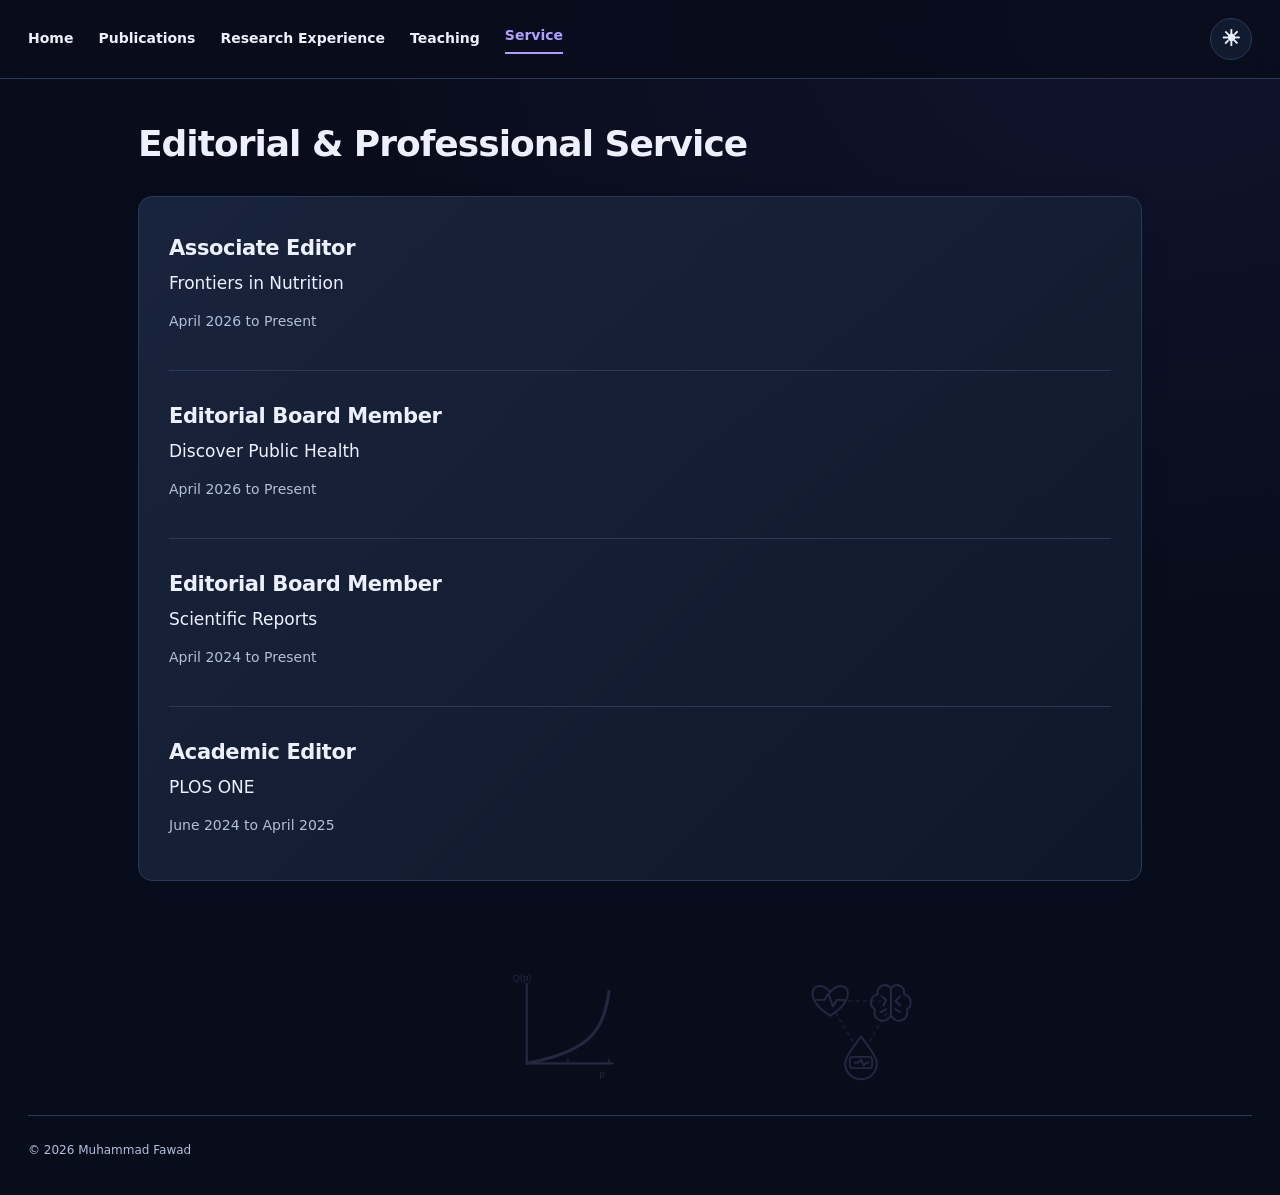
<file: service.html>
<!DOCTYPE html>
<html lang="en">
<head>
  <meta charset="UTF-8">
  <meta name="viewport" content="width=device-width, initial-scale=1.0">
  <title>Editorial &amp; Professional Service | Muhammad Fawad</title>
  <meta name="description" content="Editorial and professional service by Muhammad Fawad, including associate editor, editorial board member, and academic editor appointments.">
  <link rel="stylesheet" href="style.css?v=20260927-service">
</head>
<body class="document-page">



<a class="skip-link" href="#main-content">Skip to content</a>
  <div class="topbar">
    <div class="topbar-inner">
      <nav class="nav" aria-label="Main navigation">
        <a href="index.html">Home</a>
        <a href="publications.html">Publications</a>
        <a href="research.html">Research Experience</a>
        <a href="teaching.html">Teaching</a>
        <a href="service.html" class="active" aria-current="page">Service</a>
      </nav>
      <button class="toggle-btn" id="themeToggle" type="button" aria-label="Switch to Light theme" aria-pressed="false">☀</button>
    </div>
  </div>

  <div class="wrap">
    

      <main class="content" id="main-content">
      <div class="page-heading service-heading"><h1>Editorial &amp; Professional Service</h1></div>
      <section class="card editorial-service" aria-label="Editorial appointments">
        <ul class="service-roles">
          <li class="service-role">
            <h2>Associate Editor</h2>
            <p class="service-journal">Frontiers in Nutrition</p>
            <p class="service-dates"><time datetime="2026-04">April 2026</time> to Present</p>
          </li>
          <li class="service-role">
            <h2>Editorial Board Member</h2>
            <p class="service-journal">Discover Public Health</p>
            <p class="service-dates"><time datetime="2026-04">April 2026</time> to Present</p>
          </li>
          <li class="service-role">
            <h2>Editorial Board Member</h2>
            <p class="service-journal">Scientific Reports</p>
            <p class="service-dates"><time datetime="2024-04">April 2024</time> to Present</p>
          </li>
          <li class="service-role">
            <h2>Academic Editor</h2>
            <p class="service-journal">PLOS ONE</p>
            <p class="service-dates"><time datetime="2024-06">June 2024</time> to <time datetime="2025-04">April 2025</time></p>
          </li>
        </ul>
      </section>
    </main>
  </div>

  
<div class="research-backdrop" aria-hidden="true" inert>
<div class="backdrop-motif motif-1"><svg viewBox="0 0 120 120" fill="none" stroke="currentColor" stroke-width="2" stroke-linecap="round" stroke-linejoin="round" aria-hidden="true" focusable="false"><path class="build-edge build-step-3" pathLength="100" d="M20 25 60 15M20 25 60 45M20 25 60 75M20 60 60 15M20 60 60 45M20 60 60 75M20 60 60 105M20 95 60 45M20 95 60 75M20 95 60 105" stroke-opacity=".65"/><path class="build-edge build-step-8" pathLength="100" d="M60 15 100 40M60 15 100 80M60 45 100 40M60 45 100 80M60 75 100 40M60 75 100 80M60 105 100 40M60 105 100 80" stroke-opacity=".65"/><circle class="build-node build-step-0" cx="20" cy="25" r="7" fill="var(--bg)"/><circle class="build-node build-step-1" cx="20" cy="60" r="7" fill="var(--bg)"/><circle class="build-node build-step-2" cx="20" cy="95" r="7" fill="var(--bg)"/><circle class="build-node build-step-4" cx="60" cy="15" r="7" fill="var(--bg)"/><circle class="build-node build-step-5" cx="60" cy="45" r="7" fill="var(--bg)"/><circle class="build-node build-step-6" cx="60" cy="75" r="7" fill="var(--bg)"/><circle class="build-node build-step-7" cx="60" cy="105" r="7" fill="var(--bg)"/><circle class="build-node build-step-9" cx="100" cy="40" r="7" fill="var(--bg)"/><circle class="build-node build-step-10" cx="100" cy="80" r="7" fill="var(--bg)"/></svg></div>
<div class="backdrop-motif motif-2"><svg viewBox="0 0 120 120" fill="none" stroke="currentColor" stroke-width="2.3" stroke-linecap="round" stroke-linejoin="round" aria-hidden="true" focusable="false"><path d="M18 14v85h92"/><path class="sketch-guide" d="M18.00 99.00 L19.47 98.70 L20.93 98.39 L22.40 98.08 L23.87 97.76 L25.33 97.44 L26.80 97.11 L28.27 96.77 L29.73 96.42 L31.20 96.07 L32.67 95.71 L34.13 95.34 L35.60 94.96 L37.07 94.57 L38.53 94.18 L40.00 93.77 L41.47 93.35 L42.93 92.93 L44.40 92.49 L45.87 92.04 L47.33 91.57 L48.80 91.10 L50.27 90.61 L51.73 90.10 L53.20 89.59 L54.67 89.05 L56.13 88.50 L57.60 87.93 L59.07 87.34 L60.53 86.73 L62.00 86.09 L63.47 85.44 L64.93 84.76 L66.40 84.05 L67.87 83.31 L69.33 82.55 L70.80 81.75 L72.27 80.91 L73.73 80.03 L75.20 79.11 L76.67 78.15 L78.13 77.13 L79.60 76.06 L81.07 74.92 L82.53 73.72 L84.00 72.43 L85.47 71.06 L86.93 69.59 L88.40 68.00 L89.87 66.29 L91.33 64.42 L92.80 62.37 L94.27 60.11 L95.73 57.60 L97.20 54.77 L98.67 51.54 L100.13 47.79 L101.60 43.36 L103.07 37.97 L104.53 31.15 L106.00 22.00" stroke-width="3.2"/><path class="sketch-line" pathLength="100" d="M18.00 99.00 L19.47 98.70 L20.93 98.39 L22.40 98.08 L23.87 97.76 L25.33 97.44 L26.80 97.11 L28.27 96.77 L29.73 96.42 L31.20 96.07 L32.67 95.71 L34.13 95.34 L35.60 94.96 L37.07 94.57 L38.53 94.18 L40.00 93.77 L41.47 93.35 L42.93 92.93 L44.40 92.49 L45.87 92.04 L47.33 91.57 L48.80 91.10 L50.27 90.61 L51.73 90.10 L53.20 89.59 L54.67 89.05 L56.13 88.50 L57.60 87.93 L59.07 87.34 L60.53 86.73 L62.00 86.09 L63.47 85.44 L64.93 84.76 L66.40 84.05 L67.87 83.31 L69.33 82.55 L70.80 81.75 L72.27 80.91 L73.73 80.03 L75.20 79.11 L76.67 78.15 L78.13 77.13 L79.60 76.06 L81.07 74.92 L82.53 73.72 L84.00 72.43 L85.47 71.06 L86.93 69.59 L88.40 68.00 L89.87 66.29 L91.33 64.42 L92.80 62.37 L94.27 60.11 L95.73 57.60 L97.20 54.77 L98.67 51.54 L100.13 47.79 L101.60 43.36 L103.07 37.97 L104.53 31.15 L106.00 22.00" stroke-width="3.2"/><path d="M62 99v-4M106 99v-4" stroke-opacity=".65"/><g fill="currentColor" stroke="none" font-family="Arial,sans-serif" font-size="10"><text x="96" y="114">p</text><text x="3" y="11">Q(p)</text></g></svg></div>
<div class="backdrop-motif motif-3"><svg viewBox="0 0 120 120" fill="none" stroke="currentColor" stroke-width="2" stroke-linecap="round" stroke-linejoin="round" aria-hidden="true" focusable="false"><path class="build-edge build-step-6" pathLength="100" d="M60 20 20 50M60 62 60 20" stroke-opacity=".65"/><path class="build-edge build-step-7" pathLength="100" d="M20 50 36 99M60 62 20 50" stroke-opacity=".65"/><path class="build-edge build-step-8" pathLength="100" d="M36 99 91 94M60 62 36 99" stroke-opacity=".65"/><path class="build-edge build-step-9" pathLength="100" d="M91 94 103 43M60 62 91 94" stroke-opacity=".65"/><path class="build-edge build-step-10" pathLength="100" d="M103 43 60 20M60 62 103 43" stroke-opacity=".65"/><g class="build-node build-step-0" fill="var(--bg)"><circle cx="60" cy="53" r="10"/><path d="M43 83v-7a17 17 0 0 1 34 0v7Z"/></g><circle class="build-node build-step-1" cx="60" cy="20" r="8" fill="var(--bg)"/><circle class="build-node build-step-2" cx="20" cy="50" r="8" fill="var(--bg)"/><circle class="build-node build-step-3" cx="36" cy="99" r="8" fill="var(--bg)"/><circle class="build-node build-step-4" cx="91" cy="94" r="8" fill="var(--bg)"/><circle class="build-node build-step-5" cx="103" cy="43" r="8" fill="var(--bg)"/></svg></div>
<div class="backdrop-motif motif-4"><svg viewBox="0 0 120 120" fill="none" stroke="currentColor" stroke-width="2" stroke-linecap="round" stroke-linejoin="round" aria-hidden="true" focusable="false"><path d="M39 32h42M33 45l19 32M87 45 68 77" stroke-opacity=".5" stroke-dasharray="3 5"/><path class="sketch-guide" d="M27 48C-1 30 7 12 20 17c3 1 5 3 7 6 2-3 4-5 7-6 13-5 21 13-7 31Z"/><path class="sketch-line" pathLength="100" d="M27 48C-1 30 7 12 20 17c3 1 5 3 7 6 2-3 4-5 7-6 13-5 21 13-7 31Z"/><path class="sketch-guide" d="M12 31h9l4-7 5 14 4-7h8"/><path class="sketch-line" pathLength="100" d="M12 31h9l4-7 5 14 4-7h8"/><path class="sketch-guide" d="M92 18c-7-7-16 0-14 7-9 2-9 13-3 16-3 9 6 15 13 11l4-4V18Zm0 0c7-7 16 0 14 7 9 2 9 13 3 16 3 9-6 15-13 11l-4-4M82 27l5 4-3 6M102 27l-5 5 5 5M81 44l6-3M102 44l-5-3"/><path class="sketch-line" pathLength="100" d="M92 18c-7-7-16 0-14 7-9 2-9 13-3 16-3 9 6 15 13 11l4-4V18Zm0 0c7-7 16 0 14 7 9 2 9 13 3 16 3 9-6 15-13 11l-4-4M82 27l5 4-3 6M102 27l-5 5 5 5M81 44l6-3M102 44l-5-3"/><path class="sketch-guide" d="M60 70c-5 8-17 20-17 29a17 17 0 0 0 34 0c0-9-12-21-17-29Z"/><path class="sketch-line" pathLength="100" d="M60 70c-5 8-17 20-17 29a17 17 0 0 0 34 0c0-9-12-21-17-29Z"/><rect x="48" y="92" width="24" height="12" rx="3"/><path class="sketch-guide" d="M53 98h4l3-3 3 6 3-3h2"/><path class="sketch-line" pathLength="100" d="M53 98h4l3-3 3 6 3-3h2"/></svg></div>
</div>
<footer class="site-footer"><span>© 2026 Muhammad Fawad</span></footer>
<script src="script.js?v=20260927-themefix"></script>
</body>
</html>
</file>
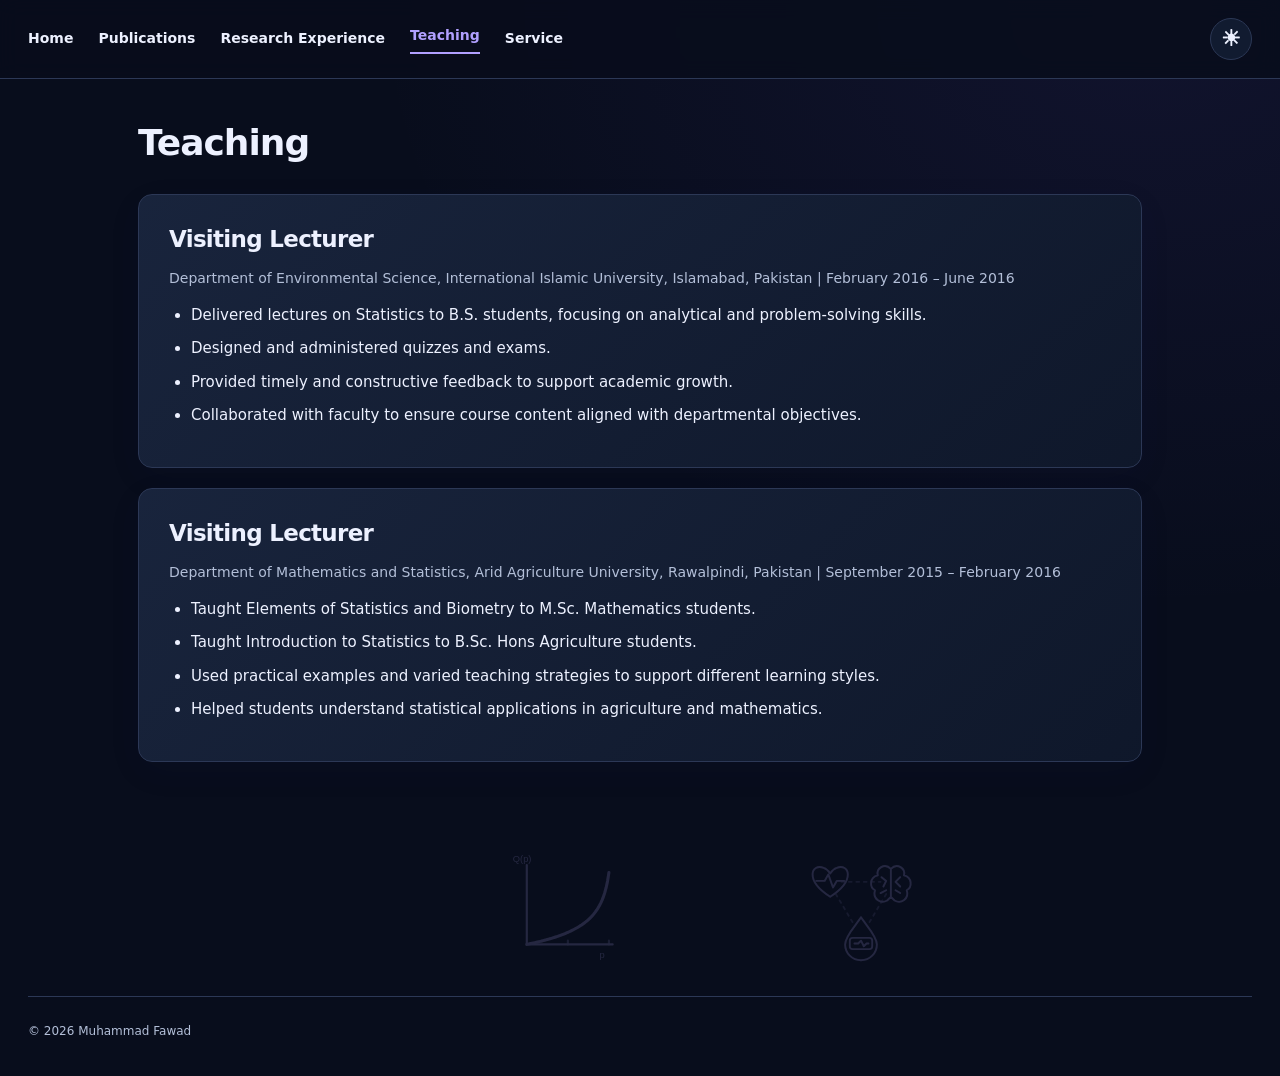
<file: teaching.html>
<!DOCTYPE html>
<html lang="en">
<head>
  <meta charset="UTF-8">
  <meta name="viewport" content="width=device-width, initial-scale=1.0">
  <title>Teaching | Muhammad Fawad</title>
  <meta name="description" content="Muhammad Fawad — health data science researcher working with statistical modeling, machine learning, and epidemiology. Explore research, publications, and teaching.">
  <link rel="stylesheet" href="style.css?v=20260927-service">
</head>
<body class="document-page">



<a class="skip-link" href="#main-content">Skip to content</a>
  <div class="topbar">
    <div class="topbar-inner">
      <nav class="nav" aria-label="Main navigation">
        <a href="index.html">Home</a>
        <a href="publications.html">Publications</a>
        <a href="research.html">Research Experience</a>
        <a href="teaching.html" class="active" aria-current="page">Teaching</a>
        <a href="service.html">Service</a>
      </nav>
      <button class="toggle-btn" id="themeToggle" type="button" aria-label="Switch to Light theme" aria-pressed="false">☀</button>
    </div>
  </div>

  <div class="wrap">
    

      <main class="content" id="main-content"><div class="page-heading"><h1>Teaching</h1></div>
      <section class="card">
        <h2>Visiting Lecturer</h2>
        <p class="muted">Department of Environmental Science, International Islamic University, Islamabad, Pakistan | February 2016 – June 2016</p>
        <ul>
          <li>Delivered lectures on Statistics to B.S. students, focusing on analytical and problem-solving skills.</li>
          <li>Designed and administered quizzes and exams.</li>
          <li>Provided timely and constructive feedback to support academic growth.</li>
          <li>Collaborated with faculty to ensure course content aligned with departmental objectives.</li>
        </ul>
      </section>

      <section class="card">
        <h2>Visiting Lecturer</h2>
        <p class="muted">Department of Mathematics and Statistics, Arid Agriculture University, Rawalpindi, Pakistan | September 2015 – February 2016</p>
        <ul>
          <li>Taught Elements of Statistics and Biometry to M.Sc. Mathematics students.</li>
          <li>Taught Introduction to Statistics to B.Sc. Hons Agriculture students.</li>
          <li>Used practical examples and varied teaching strategies to support different learning styles.</li>
          <li>Helped students understand statistical applications in agriculture and mathematics.</li>
        </ul>
      </section>
    </main>
  </div>

  
<div class="research-backdrop" aria-hidden="true" inert>
<div class="backdrop-motif motif-1"><svg viewBox="0 0 120 120" fill="none" stroke="currentColor" stroke-width="2" stroke-linecap="round" stroke-linejoin="round" aria-hidden="true" focusable="false"><path class="build-edge build-step-3" pathLength="100" d="M20 25 60 15M20 25 60 45M20 25 60 75M20 60 60 15M20 60 60 45M20 60 60 75M20 60 60 105M20 95 60 45M20 95 60 75M20 95 60 105" stroke-opacity=".65"/><path class="build-edge build-step-8" pathLength="100" d="M60 15 100 40M60 15 100 80M60 45 100 40M60 45 100 80M60 75 100 40M60 75 100 80M60 105 100 40M60 105 100 80" stroke-opacity=".65"/><circle class="build-node build-step-0" cx="20" cy="25" r="7" fill="var(--bg)"/><circle class="build-node build-step-1" cx="20" cy="60" r="7" fill="var(--bg)"/><circle class="build-node build-step-2" cx="20" cy="95" r="7" fill="var(--bg)"/><circle class="build-node build-step-4" cx="60" cy="15" r="7" fill="var(--bg)"/><circle class="build-node build-step-5" cx="60" cy="45" r="7" fill="var(--bg)"/><circle class="build-node build-step-6" cx="60" cy="75" r="7" fill="var(--bg)"/><circle class="build-node build-step-7" cx="60" cy="105" r="7" fill="var(--bg)"/><circle class="build-node build-step-9" cx="100" cy="40" r="7" fill="var(--bg)"/><circle class="build-node build-step-10" cx="100" cy="80" r="7" fill="var(--bg)"/></svg></div>
<div class="backdrop-motif motif-2"><svg viewBox="0 0 120 120" fill="none" stroke="currentColor" stroke-width="2.3" stroke-linecap="round" stroke-linejoin="round" aria-hidden="true" focusable="false"><path d="M18 14v85h92"/><path class="sketch-guide" d="M18.00 99.00 L19.47 98.70 L20.93 98.39 L22.40 98.08 L23.87 97.76 L25.33 97.44 L26.80 97.11 L28.27 96.77 L29.73 96.42 L31.20 96.07 L32.67 95.71 L34.13 95.34 L35.60 94.96 L37.07 94.57 L38.53 94.18 L40.00 93.77 L41.47 93.35 L42.93 92.93 L44.40 92.49 L45.87 92.04 L47.33 91.57 L48.80 91.10 L50.27 90.61 L51.73 90.10 L53.20 89.59 L54.67 89.05 L56.13 88.50 L57.60 87.93 L59.07 87.34 L60.53 86.73 L62.00 86.09 L63.47 85.44 L64.93 84.76 L66.40 84.05 L67.87 83.31 L69.33 82.55 L70.80 81.75 L72.27 80.91 L73.73 80.03 L75.20 79.11 L76.67 78.15 L78.13 77.13 L79.60 76.06 L81.07 74.92 L82.53 73.72 L84.00 72.43 L85.47 71.06 L86.93 69.59 L88.40 68.00 L89.87 66.29 L91.33 64.42 L92.80 62.37 L94.27 60.11 L95.73 57.60 L97.20 54.77 L98.67 51.54 L100.13 47.79 L101.60 43.36 L103.07 37.97 L104.53 31.15 L106.00 22.00" stroke-width="3.2"/><path class="sketch-line" pathLength="100" d="M18.00 99.00 L19.47 98.70 L20.93 98.39 L22.40 98.08 L23.87 97.76 L25.33 97.44 L26.80 97.11 L28.27 96.77 L29.73 96.42 L31.20 96.07 L32.67 95.71 L34.13 95.34 L35.60 94.96 L37.07 94.57 L38.53 94.18 L40.00 93.77 L41.47 93.35 L42.93 92.93 L44.40 92.49 L45.87 92.04 L47.33 91.57 L48.80 91.10 L50.27 90.61 L51.73 90.10 L53.20 89.59 L54.67 89.05 L56.13 88.50 L57.60 87.93 L59.07 87.34 L60.53 86.73 L62.00 86.09 L63.47 85.44 L64.93 84.76 L66.40 84.05 L67.87 83.31 L69.33 82.55 L70.80 81.75 L72.27 80.91 L73.73 80.03 L75.20 79.11 L76.67 78.15 L78.13 77.13 L79.60 76.06 L81.07 74.92 L82.53 73.72 L84.00 72.43 L85.47 71.06 L86.93 69.59 L88.40 68.00 L89.87 66.29 L91.33 64.42 L92.80 62.37 L94.27 60.11 L95.73 57.60 L97.20 54.77 L98.67 51.54 L100.13 47.79 L101.60 43.36 L103.07 37.97 L104.53 31.15 L106.00 22.00" stroke-width="3.2"/><path d="M62 99v-4M106 99v-4" stroke-opacity=".65"/><g fill="currentColor" stroke="none" font-family="Arial,sans-serif" font-size="10"><text x="96" y="114">p</text><text x="3" y="11">Q(p)</text></g></svg></div>
<div class="backdrop-motif motif-3"><svg viewBox="0 0 120 120" fill="none" stroke="currentColor" stroke-width="2" stroke-linecap="round" stroke-linejoin="round" aria-hidden="true" focusable="false"><path class="build-edge build-step-6" pathLength="100" d="M60 20 20 50M60 62 60 20" stroke-opacity=".65"/><path class="build-edge build-step-7" pathLength="100" d="M20 50 36 99M60 62 20 50" stroke-opacity=".65"/><path class="build-edge build-step-8" pathLength="100" d="M36 99 91 94M60 62 36 99" stroke-opacity=".65"/><path class="build-edge build-step-9" pathLength="100" d="M91 94 103 43M60 62 91 94" stroke-opacity=".65"/><path class="build-edge build-step-10" pathLength="100" d="M103 43 60 20M60 62 103 43" stroke-opacity=".65"/><g class="build-node build-step-0" fill="var(--bg)"><circle cx="60" cy="53" r="10"/><path d="M43 83v-7a17 17 0 0 1 34 0v7Z"/></g><circle class="build-node build-step-1" cx="60" cy="20" r="8" fill="var(--bg)"/><circle class="build-node build-step-2" cx="20" cy="50" r="8" fill="var(--bg)"/><circle class="build-node build-step-3" cx="36" cy="99" r="8" fill="var(--bg)"/><circle class="build-node build-step-4" cx="91" cy="94" r="8" fill="var(--bg)"/><circle class="build-node build-step-5" cx="103" cy="43" r="8" fill="var(--bg)"/></svg></div>
<div class="backdrop-motif motif-4"><svg viewBox="0 0 120 120" fill="none" stroke="currentColor" stroke-width="2" stroke-linecap="round" stroke-linejoin="round" aria-hidden="true" focusable="false"><path d="M39 32h42M33 45l19 32M87 45 68 77" stroke-opacity=".5" stroke-dasharray="3 5"/><path class="sketch-guide" d="M27 48C-1 30 7 12 20 17c3 1 5 3 7 6 2-3 4-5 7-6 13-5 21 13-7 31Z"/><path class="sketch-line" pathLength="100" d="M27 48C-1 30 7 12 20 17c3 1 5 3 7 6 2-3 4-5 7-6 13-5 21 13-7 31Z"/><path class="sketch-guide" d="M12 31h9l4-7 5 14 4-7h8"/><path class="sketch-line" pathLength="100" d="M12 31h9l4-7 5 14 4-7h8"/><path class="sketch-guide" d="M92 18c-7-7-16 0-14 7-9 2-9 13-3 16-3 9 6 15 13 11l4-4V18Zm0 0c7-7 16 0 14 7 9 2 9 13 3 16 3 9-6 15-13 11l-4-4M82 27l5 4-3 6M102 27l-5 5 5 5M81 44l6-3M102 44l-5-3"/><path class="sketch-line" pathLength="100" d="M92 18c-7-7-16 0-14 7-9 2-9 13-3 16-3 9 6 15 13 11l4-4V18Zm0 0c7-7 16 0 14 7 9 2 9 13 3 16 3 9-6 15-13 11l-4-4M82 27l5 4-3 6M102 27l-5 5 5 5M81 44l6-3M102 44l-5-3"/><path class="sketch-guide" d="M60 70c-5 8-17 20-17 29a17 17 0 0 0 34 0c0-9-12-21-17-29Z"/><path class="sketch-line" pathLength="100" d="M60 70c-5 8-17 20-17 29a17 17 0 0 0 34 0c0-9-12-21-17-29Z"/><rect x="48" y="92" width="24" height="12" rx="3"/><path class="sketch-guide" d="M53 98h4l3-3 3 6 3-3h2"/><path class="sketch-line" pathLength="100" d="M53 98h4l3-3 3 6 3-3h2"/></svg></div>
</div>
<footer class="site-footer"><span>© 2026 Muhammad Fawad</span></footer>
<script src="script.js?v=20260927-themefix"></script>
</body>
</html>
</file>
<file: style.css>
:root{
  --bg:#f7f8fb;
  --surface:#ffffff;
  --surface-2:#f2f4f8;
  --text:#1f2937;
  --muted:#6b7280;
  --line:#e5e7eb;
  --primary:#0f766e;
  --primary-dark:#0b5f59;
  --link:#0a66c2;
  --shadow:0 10px 30px rgba(15, 23, 42, 0.08);
  --radius:18px;
}

body.dark{
  --bg:#0b1220;
  --surface:#111827;
  --surface-2:#172033;
  --text:#e5e7eb;
  --muted:#9ca3af;
  --line:#263041;
  --primary:#2dd4bf;
  --primary-dark:#16b4a2;
  --link:#7dd3fc;
  --shadow:0 12px 32px rgba(0, 0, 0, 0.28);
}

*{
  box-sizing:border-box;
}

html{
  scroll-behavior:smooth;
}

body{
  margin:0;
  font-family:Arial, Helvetica, sans-serif;
  background:var(--bg);
  color:var(--text);
  line-height:1.75;
}

a{
  color:var(--link);
  text-decoration:none;
}

a:hover{
  text-decoration:underline;
}

.topbar{
  position:sticky;
  top:0;
  z-index:1000;
  background:rgba(255,255,255,.85);
  backdrop-filter:blur(10px);
  border-bottom:1px solid var(--line);
}

body.dark .topbar{
  background:rgba(11,18,32,.88);
}

.topbar-inner{
  max-width:1200px;
  margin:0 auto;
  padding:14px 20px;
  display:flex;
  justify-content:space-between;
  align-items:center;
  gap:18px;
}

.brand{
  font-size:18px;
  font-weight:800;
  color:var(--text);
}

.nav{
  display:flex;
  flex-wrap:wrap;
  gap:22px;
  align-items:center;
}

.nav a{
  color:var(--text);
  font-weight:700;
  font-size:15px;
}

.nav a.active{
  color:var(--primary);
}

.toggle-btn{
  border:1px solid var(--line);
  background:var(--surface);
  color:var(--text);
  border-radius:999px;
  padding:8px 14px;
  cursor:pointer;
  font-weight:700;
}

.wrap{
  max-width:1250px;
  margin:34px auto 70px;
  padding:0 20px;
  display:grid;
  grid-template-columns:340px minmax(0, 1fr);
  gap:40px;
}

.sidebar{
  align-self:start;
  position:sticky;
  top:86px;
}

.panel{
  background:var(--surface);
  border:1px solid var(--line);
  border-radius:22px;
  box-shadow:var(--shadow);
  overflow:hidden;
}

.sidebar-card{
  padding:28px 26px;
}

.avatar{
  width:170px;
  height:170px;
  object-fit:contain;
  background:#fff;
  border-radius:50%;
  display:block;
  margin:0 auto 18px;
  border:5px solid var(--surface-2);
  padding:6px;
}

.name{
  margin:0 0 6px;
  font-size:30px;
  line-height:1.15;
  text-align:center;
}

.role{
  margin:0 0 18px;
  text-align:center;
  color:var(--muted);
  font-size:17px;
}

.side-list{
  display:flex;
  flex-direction:column;
  gap:12px;
  margin-top:16px;
}

.side-item{
  display:flex;
  align-items:center;
  gap:12px;
  font-size:15px;
  min-width:0;
}

.side-item a,
.side-item span{
  line-height:1.4;
}

.icon{
  width:18px;
  height:18px;
  min-width:18px;
  max-width:18px;
  min-height:18px;
  max-height:18px;
  display:inline-flex;
  align-items:center;
  justify-content:center;
  flex:0 0 18px;
  overflow:hidden;
}

.icon-svg{
  width:18px;
  height:18px;
  min-width:18px;
  max-width:18px;
  min-height:18px;
  max-height:18px;
  display:block;
}

.side-item svg{
  width:18px;
  height:18px;
  min-width:18px;
  max-width:18px;
  min-height:18px;
  max-height:18px;
  display:block;
}

.icon-badge{
  width:18px;
  height:18px;
  min-width:18px;
  max-width:18px;
  min-height:18px;
  max-height:18px;
  border-radius:50%;
  display:inline-flex;
  align-items:center;
  justify-content:center;
  font-size:10px;
  font-weight:700;
  color:#fff;
  line-height:1;
}

.icon-pin{
  background:#6b7280;
}

.icon-tu{
  background:#7c3aed;
}

.content .hero{
  background:linear-gradient(135deg, var(--surface), var(--surface-2));
  border:1px solid var(--line);
  border-radius:24px;
  box-shadow:var(--shadow);
  padding:34px;
  margin-bottom:22px;
}

.hero-tag{
  display:inline-block;
  padding:7px 12px;
  border-radius:999px;
  background:rgba(15,118,110,.11);
  color:var(--primary);
  font-weight:800;
  font-size:13px;
  margin-bottom:14px;
}

body.dark .hero-tag{
  background:rgba(45,212,191,.15);
}

.hero h1{
  margin:0 0 14px;
  font-size:46px;
  line-height:1.1;
}

.lead{
  font-size:18px;
  color:var(--text);
}

.grid-2{
  display:grid;
  grid-template-columns:1fr 1fr;
  gap:20px;
}

.card{
  background:var(--surface);
  border:1px solid var(--line);
  border-radius:22px;
  box-shadow:var(--shadow);
  padding:24px;
  margin-bottom:20px;
}

.card h2{
  margin:0 0 12px;
  font-size:28px;
}

.card h3{
  margin:0 0 10px;
  font-size:21px;
}

.card p{
  margin:0 0 12px;
}

.muted{
  color:var(--muted);
}

ul{
  margin:0;
  padding-left:22px;
}

li{
  margin:8px 0;
}

.pub-list{
  padding-left:22px;
}

.pub-list li{
  margin:14px 0;
}

.pub-journal{
  color:var(--muted);
}

.small-note{
  color:var(--muted);
  font-size:14px;
}

.download{
  display:inline-block;
  padding:10px 16px;
  border-radius:12px;
  background:var(--primary);
  color:#fff;
  font-weight:800;
}

.download:hover{
  background:var(--primary-dark);
  text-decoration:none;
}

.section-title{
  margin:0 0 14px;
  font-size:34px;
}

.footer-space{
  height:30px;
}

@media (max-width:950px){
  .wrap{
    grid-template-columns:1fr;
  }

  .sidebar{
    position:static;
  }

  .grid-2{
    grid-template-columns:1fr;
  }

  .hero h1{
    font-size:36px;
  }
}

:root{--bg:#f3f6f7;--text:#172c3e;--muted:#536879;--primary:#087d76;--primary-dark:#06665f;--line:#dce5e8;--shadow:0 8px 28px rgba(24,48,63,.04)}
body{font-family:system-ui,-apple-system,BlinkMacSystemFont,"Segoe UI",sans-serif;line-height:1.7}
body.dark{--bg:#0e1923;--surface:#152330;--surface-2:#1b2e3d;--text:#edf3f7;--muted:#b3c3cf;--primary:#66d8c6;--primary-dark:#9be4d8;--line:#304452;--link:#8dded2}
.topbar-inner{max-width:1280px;padding:18px 28px}.brand{font-size:28px;letter-spacing:-2px}.brand span{color:var(--primary)}.nav{margin-left:auto;gap:25px}.nav a{font-size:14px;font-weight:600}.nav a.active{border-bottom:2px solid var(--primary);padding-bottom:5px}.toggle-btn{font-size:12px;min-height:38px}.wrap{max-width:1280px;grid-template-columns:260px minmax(0,1fr);gap:52px;margin-top:42px;padding:0 28px}.sidebar-card{padding:26px 20px;border-radius:16px;box-shadow:none}.sidebar{top:105px}.avatar{width:148px;height:148px;border-radius:16px;border:0;padding:0;object-fit:contain}.name{font-size:24px;letter-spacing:-.7px}.role{font-size:14px}.side-list{padding-top:18px;border-top:1px solid var(--line);gap:14px}.side-item{font-size:13px;gap:9px}.side-item a{overflow-wrap:anywhere}.content{min-width:0}.content .hero{padding:40px;border-radius:18px;background:var(--surface);border-top:4px solid var(--primary);box-shadow:none;margin-bottom:36px}.eyebrow{font-size:11px;text-transform:uppercase;letter-spacing:1.7px;font-weight:700;color:var(--primary);margin:0 0 18px}.hero h1{font-size:clamp(34px,4vw,52px);letter-spacing:-2px;line-height:1.12;margin:0 0 23px}.hero h1 span{color:var(--primary)}.hero .lead{font-size:17px;max-width:660px;line-height:1.85;color:var(--muted)}.actions{display:flex;flex-wrap:wrap;align-items:center;gap:12px;margin-top:25px}.download,.secondary-button{font-size:13px;padding:12px 18px;border-radius:7px;font-weight:650;display:inline-block}.download{background:var(--primary);color:white}.secondary-button{border:1px solid var(--line);color:var(--text);background:var(--surface)}body.dark .download{color:#102a28}.secondary-button:hover{border-color:var(--primary);text-decoration:none}.about-section{margin:0 0 38px;padding:0 4px}.about-section p:not(.eyebrow){color:var(--muted)}h2{font-size:25px;line-height:1.3;letter-spacing:-.7px}.about-section h2{margin:0 0 16px}.section-heading{display:flex;flex-wrap:wrap;justify-content:space-between;align-items:baseline;gap:10px;margin:0 0 18px}.section-heading h2{margin:0}.section-heading>a{font-size:12px;font-weight:600}.topic-grid{display:grid;grid-template-columns:1fr 1fr;gap:14px}.topic{background:var(--surface);border:1px solid var(--line);border-radius:12px;padding:22px}.topic-number{font-size:11px;color:var(--primary);font-weight:700;letter-spacing:1px}.topic h3{font-size:17px;margin:9px 0}.topic p{font-size:14px;color:var(--muted);margin:0}.research-section,.selected-publications{margin-bottom:40px}.pub-list{list-style:none;padding:0;counter-reset:pub}.pub-list li{padding:23px 0 23px 36px;border-bottom:1px solid var(--line);font-size:14px;position:relative;margin:0;counter-increment:pub}.pub-list li:before{content:counter(pub,decimal-leading-zero);position:absolute;left:0;top:25px;font-size:11px;font-weight:700;color:var(--primary)}.pub-list li i{color:var(--muted)}.pub-list li a{display:inline-block;font-weight:600;font-size:12px;margin-left:4px}.card{border-radius:14px;padding:30px;box-shadow:none}.card h2{font-size:23px}.card h3{font-size:18px;margin-top:25px}.card li{font-size:15px}.card .muted{font-size:14px}.page-heading h1,.section-title{font-size:36px;letter-spacing:-1px;line-height:1.2}.page-heading{margin:8px 0 30px}.page-heading .eyebrow{margin-bottom:10px}.contact-card{background:var(--surface-2);border:1px solid var(--line);border-radius:14px;padding:28px}.contact-card h2{margin:0 0 12px}.contact-card p:not(.eyebrow){color:var(--muted);font-size:15px}.site-footer{max-width:1224px;margin:0 auto;padding:24px 0 35px;border-top:1px solid var(--line);display:flex;justify-content:space-between;gap:20px;font-size:12px;color:var(--muted)}.skip-link{position:absolute;left:16px;top:-80px;padding:10px;background:var(--surface);z-index:2000}.skip-link:focus{top:10px}:focus-visible{outline:3px solid var(--primary);outline-offset:4px}a,button{-webkit-tap-highlight-color:transparent}
@media(max-width:1000px){.wrap{grid-template-columns:220px minmax(0,1fr);gap:28px}.sidebar-card{padding:22px 14px}.content .hero{padding:28px}.hero h1{font-size:38px}.nav{gap:16px}.name{font-size:22px}.site-footer{margin:0 28px}}
@media(max-width:760px){.topbar{position:static}.topbar-inner{flex-wrap:wrap;padding:14px 20px;gap:12px}.brand{order:0}.toggle-btn{order:1;margin-left:auto}.nav{order:2;width:100%;margin:0;justify-content:space-between;gap:8px}.nav a{font-size:12px}.wrap{display:flex;flex-direction:column;gap:24px;margin:24px auto 40px;padding:0 18px}.sidebar{position:static;width:100%}.sidebar-card{display:grid;grid-template-columns:82px minmax(0,1fr);column-gap:16px;padding:20px}.avatar{grid-row:1/3;width:82px;height:82px;margin:0}.name{text-align:left;align-self:end;font-size:23px}.role{text-align:left;margin:4px 0 0}.side-list{grid-column:1/-1;display:grid;grid-template-columns:1fr 1fr;margin-top:18px;gap:12px}.side-item{font-size:12px}.content .hero{padding:25px 22px;margin-bottom:28px}.hero h1{font-size:37px;letter-spacing:-1.4px}.hero .lead{font-size:16px}.eyebrow{font-size:10px;letter-spacing:1px}.topic-grid{gap:10px}.topic{padding:17px}.topic h3{font-size:16px}.topic p{font-size:13px}.card{padding:22px}.section-heading h2,h2{font-size:23px}.site-footer{margin:0 18px;flex-wrap:wrap}.actions>a{font-size:12px}.pub-list li{font-size:13px}}
@media(max-width:380px){.topic-grid,.side-list{grid-template-columns:1fr}.hero h1{font-size:32px}.nav a{font-size:11px}}
@media(prefers-reduced-motion:reduce){html{scroll-behavior:auto}}

/* Refined sidebar and research list */
.side-item a{color:var(--text)}
.side-item a:hover,.side-item a:focus-visible{color:var(--primary)}
.side-item .contact-icon{color:var(--muted);flex:0 0 18px}
.side-item svg{flex-shrink:0}
.research-interests{padding-left:22px;color:var(--text)}
.research-interests li{margin:10px 0;padding-left:3px}
.research-interests li::marker{color:var(--primary)}
.visitor-map{width:100%;max-width:640px;margin:40px auto 24px;text-align:center;overflow:hidden}
.visitor-map img,.visitor-map iframe{max-width:100%}

/* Navigation without the monogram; responsive visitor map. */
.topbar-inner>.nav{margin-left:0;margin-right:auto}
.hero>.lead{margin:0}
.visitor-map img{display:block;width:100%;height:auto;margin:auto}
.visitor-map iframe{width:100%;border:0}
.visually-hidden{position:absolute;width:1px;height:1px;padding:0;margin:-1px;overflow:hidden;clip:rect(0,0,0,0);white-space:nowrap;border:0}
@media(max-width:760px){.topbar-inner{flex-wrap:nowrap}.topbar-inner>.nav{order:0;width:auto;flex:1;justify-content:flex-start;gap:14px}.topbar-inner>.toggle-btn{order:1;flex-shrink:0}.visitor-map{margin-top:28px}}
@media(max-width:420px){.topbar-inner{padding:12px;gap:8px}.topbar-inner>.nav{gap:10px}.toggle-btn{padding:8px;font-size:11px}}

/* Fill the portrait frame without white side bands. */
.avatar{object-fit:cover;object-position:center 30%;background:transparent}

/* Research motion theme: original icons, CSS 3D scene, no external animation libraries. */
:root{--primary:#5941c5;--primary-dark:#443099;--link:#4f3cb1;--bg:#f3f5fc;--surface:#fff;--surface-2:#edf0fa;--line:#dce1ef;--icon-fill:#f4f5ff}
body.dark{--bg:#080d1c;--surface:#111b30;--surface-2:#18223b;--text:#edf1ff;--muted:#b3bfd8;--primary:#b1a0ff;--primary-dark:#c5baff;--link:#88e1ef;--line:#2c3856;--icon-fill:#172440}
body{background-image:radial-gradient(ellipse at 90% 0%,rgba(110,83,225,.09),transparent 48%);background-attachment:fixed}
body.dark .topbar{background:rgba(8,13,28,.88)}
.panel,.card,.contact-card{box-shadow:0 10px 36px rgba(37,36,89,.05)}
body.dark .panel,body.dark .card,body.dark .contact-card{background:linear-gradient(135deg,rgba(26,38,63,.92),rgba(15,24,43,.96))}
.content .research-hero{display:grid;grid-template-columns:minmax(0,1fr) minmax(285px,1fr);align-items:center;gap:20px;padding:30px;border-top:1px solid var(--line);background:radial-gradient(ellipse at 95% 30%,rgba(106,88,225,.12),transparent 65%),var(--surface);overflow:hidden;position:relative;isolation:isolate}
.research-hero .lead{font-size:17px;line-height:1.85;color:var(--text);position:relative;z-index:1}
.science-visual{margin:0;min-width:0;text-align:center}
.science-stage{position:relative;height:316px;max-width:380px;margin:auto;perspective:850px}
.science-orbit{position:absolute;inset:0;transform-style:preserve-3d;transform:rotateX(var(--scene-x,-9deg)) rotateY(var(--scene-y,-12deg));transition:transform .6s ease}
.science-sphere{position:absolute;width:146px;height:146px;top:85px;left:calc(50% - 73px);border-radius:50%;background:radial-gradient(circle at 30% 24%,#d3f8ff 0%,#4dc9eb 17%,#7465e7 43%,#30255d 72%,#0f1835 100%);box-shadow:inset -14px -10px 25px rgba(9,12,38,.6),inset 2px 2px 8px rgba(255,255,255,.6),0 0 55px rgba(104,99,242,.28);transform-style:preserve-3d;animation:science-breathe 10s ease-in-out infinite}
.science-sphere span{position:absolute;inset:8px;border:1px solid rgba(211,247,255,.36);border-radius:50%;transform:rotateY(45deg)}
.science-sphere span:nth-child(2){transform:rotateY(90deg)}.science-sphere span:nth-child(3){transform:rotateX(65deg)}.science-sphere span:nth-child(4){transform:rotateX(105deg)}
.orbit-ring{position:absolute;left:calc(50% - 115px);top:43px;width:230px;height:230px;border:1px solid rgba(99,139,223,.55);border-radius:50%;transform-style:preserve-3d;animation:science-orbit 24s linear infinite}
.orbit-ring:after{content:"";position:absolute;top:23px;left:28px;width:9px;height:9px;border-radius:50%;background:#49dbf5;box-shadow:0 0 14px #49dbf5}
.ring-two{animation-duration:32s;animation-direction:reverse;border-color:rgba(174,129,255,.55);--orbit-x:65deg;--orbit-y:35deg}.ring-two:after{background:#bd98ff;box-shadow:0 0 14px #bd98ff}
.ring-three{width:200px;height:200px;left:calc(50% - 100px);top:58px;--orbit-x:-30deg;--orbit-y:65deg;animation-duration:40s}
.science-tile{position:absolute;width:112px;min-height:96px;padding:12px 7px 10px;display:flex;flex-direction:column;align-items:center;justify-content:center;gap:6px;border:1px solid var(--line);border-radius:14px;background:rgba(255,255,255,.9);box-shadow:0 9px 24px rgba(44,37,98,.12);backdrop-filter:blur(12px);color:#5841bb;animation:science-float 7s ease-in-out infinite;z-index:2}
.science-tile svg{width:36px;height:36px;filter:drop-shadow(0 3px 2px rgba(85,65,180,.12))}
.science-tile span{font-size:10px;line-height:1.35;font-weight:650;color:var(--text)}
body.dark .science-tile{background:rgba(24,35,62,.9);color:#c0adff;box-shadow:0 12px 25px rgba(0,0,0,.22)}
.tile-ml{left:0;top:13px;transform:rotate(-5deg);--tile-angle:-5deg}
.tile-stats{right:0;top:26px;animation-delay:-2s;--tile-angle:5deg}
.tile-epi{left:3px;bottom:15px;animation-delay:-4s;--tile-angle:-4deg}
.tile-med{right:0;bottom:4px;animation-delay:-1s;--tile-angle:5deg}
.motion-toggle{margin:8px 0 0;border:1px solid var(--line);border-radius:20px;background:var(--surface);color:var(--muted);padding:7px 12px;font:inherit;font-size:11px;cursor:pointer;min-height:32px}
.motion-toggle:hover{border-color:var(--primary);color:var(--text)}
.science-paused .science-sphere,.science-paused .orbit-ring,.science-paused .science-tile{animation-play-state:paused}
.science-paused .science-orbit{transform:none}
.download{background:linear-gradient(120deg,#6150ca,#146b93);color:#fff}
body.dark .download{color:#fff}
.download,.sidebar-card,.contact-card{transition:box-shadow .25s ease,border-color .25s ease}
.download:hover{box-shadow:0 5px 18px rgba(111,87,205,.25)}
.avatar{box-shadow:0 0 0 3px var(--surface),0 0 0 4px rgba(139,118,227,.55)}
@keyframes science-breathe{0%,100%{transform:scale(1)}50%{transform:scale(1.035)}}
@keyframes science-orbit{from{transform:rotateX(var(--orbit-x,68deg)) rotateY(var(--orbit-y,-24deg)) rotateZ(0deg)}to{transform:rotateX(var(--orbit-x,68deg)) rotateY(var(--orbit-y,-24deg)) rotateZ(360deg)}}
@keyframes science-float{0%,100%{transform:translateY(0) rotate(var(--tile-angle,0deg))}50%{transform:translateY(-8px) rotate(var(--tile-angle,0deg))}}
@media(max-width:1280px){.content .research-hero{grid-template-columns:1fr}.science-visual{width:100%;max-width:390px;justify-self:center}}
@media(max-width:760px){.content .research-hero{padding:24px 20px;gap:16px}.science-stage{height:300px}.science-sphere{top:77px}.orbit-ring{top:35px}.ring-three{top:50px}.science-tile{width:108px;min-height:91px}.research-hero .lead{font-size:16px}}
@media(prefers-reduced-motion:reduce){.science-sphere,.orbit-ring,.science-tile{animation:none!important}.science-orbit{transform:none!important;transition:none}.download,.sidebar-card,.contact-card{transition:none}}

/* Compact, unlabeled research symbols with real CSS perspective rotation. */
.content .research-hero{grid-template-columns:minmax(0,1.2fr) minmax(270px,1fr);gap:28px}
.science-stage{height:290px;max-width:340px}
.science-tile{width:76px;min-height:76px;height:76px;padding:12px;perspective:500px}
.science-tile svg{display:block;width:46px;height:46px}
.symbol-spin{transform-style:preserve-3d;animation:research-symbol-turn 22s linear infinite}
.tile-stats .symbol-spin{animation-delay:-4s}.tile-epi .symbol-spin{animation-delay:-8s}.tile-med .symbol-spin{animation-delay:-12s}.tile-cancer .symbol-spin{animation-delay:-16s}
.tile-ml{left:3px;top:12px}.tile-stats{right:3px;top:12px}
.tile-epi{left:0;top:auto;bottom:44px}.tile-med{right:0;top:auto;bottom:44px}
.tile-cancer{left:calc(50% - 38px);bottom:0;--tile-angle:0deg;animation-delay:-3s;color:#237cb4}
body.dark .tile-cancer{color:#8ed7ff}
.science-sphere{width:126px;height:126px;left:calc(50% - 63px);top:69px}
.orbit-ring{width:208px;height:208px;left:calc(50% - 104px);top:28px}
.ring-three{width:180px;height:180px;left:calc(50% - 90px);top:42px}
.science-paused .symbol-spin{animation-play-state:paused}
@keyframes research-symbol-turn{from{transform:rotateY(-15deg) rotateX(8deg)}to{transform:rotateY(345deg) rotateX(8deg)}}
@media(max-width:1280px){.content .research-hero{grid-template-columns:1fr;gap:20px}.science-visual{max-width:340px}}
@media(max-width:760px){.content .research-hero{padding:24px 20px}.science-tile{width:70px;height:70px;min-height:70px}.tile-cancer{left:calc(50% - 35px)}.science-tile svg{width:42px;height:42px}}
@media(prefers-reduced-motion:reduce){.symbol-spin{animation:none!important;transform:none}}

/* Clear, front-facing symbols around a population-health illustration. */
.science-stage{height:340px}
.symbol-spin{animation:none;transform:none}
.science-tile{width:68px;height:68px;min-height:68px;--tile-angle:0deg}
.science-tile svg{width:42px;height:42px}
.tile-ml{left:0;top:47px;bottom:auto}
.tile-stats{right:0;top:47px;bottom:auto}
.tile-shap{left:calc(50% - 34px);top:0;bottom:auto;animation-delay:-5s}
.tile-epi{left:0;top:auto;bottom:43px}
.tile-med{right:0;top:auto;bottom:43px}
.tile-cancer{left:calc(50% - 34px);bottom:0}
.population-core{position:absolute;width:126px;height:126px;left:calc(50% - 63px);top:107px;color:#267ba5;background:radial-gradient(circle,rgba(112,117,234,.15),transparent 72%);border-radius:50%;filter:drop-shadow(0 0 12px rgba(83,182,233,.2))}
body.dark .population-core{color:#86d8f1}
.population-core svg{width:100%;height:100%}
.orbit-ring{top:66px}.ring-three{top:80px}
.motion-toggle{width:34px;height:34px;padding:4px;font-size:15px;line-height:1}
.contact-fields{display:grid;grid-template-columns:1fr 1fr;gap:16px}
#contact-form label{display:block;font-size:14px;font-weight:600;margin:14px 0}
#contact-form input,#contact-form textarea{display:block;width:100%;margin-top:8px;padding:12px 14px;border:1px solid var(--line);border-radius:9px;background:var(--surface);color:var(--text);font:inherit;box-sizing:border-box}
#contact-form textarea{resize:vertical;min-height:120px}
#contact-form .download{border:0;cursor:pointer;font-family:inherit}
#contact-form .download:disabled{opacity:.6;cursor:not-allowed}
#contact-form .small-note{font-size:12px;line-height:1.6}
@media(max-width:540px){.contact-fields{grid-template-columns:1fr;gap:0}}
@media(prefers-reduced-motion:reduce){.symbol-spin{animation:none!important}}

/* Wide homepage: compact profile strip, then introduction and research animation. */
.home-page .wrap{display:flex;flex-direction:column;gap:26px;max-width:1280px}
.home-page .sidebar{position:static;width:100%}
.home-page .sidebar-card{display:grid;grid-template-columns:120px 245px minmax(0,1fr);column-gap:22px;align-items:center;padding:22px 26px}
.home-page .avatar{width:120px;height:120px;grid-column:1;grid-row:1/3;margin:0;border-radius:14px}
.home-page .name{grid-column:2;grid-row:1;text-align:left;font-size:23px;align-self:end;margin:0}
.home-page .role{grid-column:2;grid-row:2;text-align:left;font-size:13px;align-self:start;margin:5px 0 0}
.home-page .side-list{grid-column:3;grid-row:1/3;display:flex;flex-wrap:wrap;gap:13px 23px;border:0;border-left:1px solid var(--line);padding:0 0 0 24px;margin:0}
.home-page .side-item{font-size:12px}
.home-page .content{width:100%}
.home-page .content .research-hero{grid-template-columns:minmax(0,1.2fr) minmax(340px,1fr);gap:50px;padding:45px 48px;min-height:440px}
.home-page .research-hero .lead{font-size:20px;line-height:1.85;max-width:620px}
.home-page .science-visual{max-width:400px;width:100%;justify-self:center}
.home-page .science-stage{height:360px;max-width:380px}
.home-page .science-tile{width:76px;height:76px;min-height:76px}
.home-page .science-tile svg{width:46px;height:46px}
.home-page .tile-shap,.home-page .tile-cancer{left:calc(50% - 38px)}
.home-page .population-core{width:146px;height:146px;left:calc(50% - 73px);top:107px}
.home-page .orbit-ring{width:232px;height:232px;left:calc(50% - 116px);top:64px}
.home-page .ring-three{width:204px;height:204px;left:calc(50% - 102px);top:78px}
.home-page .selected-publications,.home-page .research-section,.home-page .contact-card{max-width:1000px;margin-left:auto;margin-right:auto}
@media(max-width:1050px){.home-page .sidebar-card{grid-template-columns:120px 1fr}.home-page .side-list{grid-column:1/-1;grid-row:3;padding:18px 0 0;border-left:0;border-top:1px solid var(--line);margin-top:18px}.home-page .content .research-hero{gap:25px;padding:30px;grid-template-columns:1fr 1fr}.home-page .research-hero .lead{font-size:18px}}
@media(max-width:760px){.home-page .sidebar-card{grid-template-columns:88px 1fr;padding:20px;column-gap:18px}.home-page .avatar{width:88px;height:88px}.home-page .name{font-size:22px}.home-page .side-list{gap:12px 18px}.home-page .content .research-hero{grid-template-columns:1fr;padding:26px 20px;gap:24px;min-height:0}.home-page .research-hero .lead{font-size:17px}.home-page .science-stage{height:340px}.home-page .science-tile{width:66px;height:66px;min-height:66px}.home-page .science-tile svg{width:40px;height:40px}.home-page .tile-shap,.home-page .tile-cancer{left:calc(50% - 33px)}.home-page .population-core{width:126px;height:126px;left:calc(50% - 63px);top:107px}.home-page .orbit-ring{width:208px;height:208px;left:calc(50% - 104px);top:66px}.home-page .ring-three{width:180px;height:180px;left:calc(50% - 90px);top:80px}}

/* Uniform sidebar brand marks; names remain readable links. */
.side-list .side-item{gap:10px;min-height:26px}
.side-list .side-item svg,.side-list .side-item>img{width:22px!important;height:22px!important;min-width:22px;max-width:22px;min-height:22px;max-height:22px;flex:0 0 22px}
.side-list .side-item a{transition:color .2s ease}
@media(prefers-reduced-motion:reduce){.side-list .side-item a{transition:none}}

/* Compact icon-only profile row and focused inner pages. */
.home-page .profile-icons{grid-column:3;grid-row:1/3;display:flex;flex-flow:row nowrap;align-items:center;justify-content:flex-end;gap:9px;min-width:0;overflow-x:auto;padding:5px}
.profile-icon-link{display:inline-flex;align-items:center;justify-content:center;width:38px;height:38px;flex:0 0 38px;border:1px solid var(--line);border-radius:10px;color:var(--text);background:var(--surface);text-decoration:none}
.profile-icon-link:hover{border-color:var(--primary);background:var(--surface-2)}
.profile-icon-link svg,.profile-icon-link img{width:22px!important;height:22px!important;min-width:22px;max-width:22px;min-height:22px;max-height:22px;flex:0 0 22px}
.document-page .wrap{display:block;max-width:1060px}
.document-page .content{width:100%}
@media(max-width:1050px){.home-page .profile-icons{grid-column:1/-1;grid-row:3;justify-content:flex-start;margin-top:15px;padding-top:15px;border-top:1px solid var(--line)}}
@media(max-width:760px){.topbar-inner{flex-wrap:wrap}.topbar-inner>.nav{flex:1 1 100%;order:1;justify-content:space-between;gap:10px}.topbar-inner>.toggle-btn{order:0;margin-left:auto}.nav a{font-size:12px}.home-page .profile-icons{gap:7px}.profile-icon-link{width:34px;height:34px;flex-basis:34px}}
@media(max-width:380px){.nav a{font-size:11px}.topbar-inner>.nav{gap:7px}.home-page .profile-icons{gap:5px}.profile-icon-link{width:30px;height:34px;flex-basis:30px}}

/* A shallow 3D frame preserves the live visitor map and its links. */
.visitor-map-depth{width:100%;max-width:680px;margin:44px auto 28px;padding:14px}
.visitor-map-depth .visitor-map{width:100%;max-width:none;margin:0;padding:14px;border:1px solid var(--line);border-radius:20px;background:var(--surface);box-shadow:0 10px 28px rgba(0,0,0,.15)}

@media(max-width:760px){.visitor-map-depth{padding:8px;margin-top:28px}.visitor-map-depth .visitor-map{padding:8px;transform:none}}
@media(prefers-reduced-motion:reduce){.visitor-map-depth .visitor-map{transform:none;transition:none}}

/* Decorative research motifs remain behind content and never intercept input. */
body{isolation:isolate}
.research-backdrop{position:fixed;inset:0;z-index:-1;pointer-events:none;overflow:hidden;perspective:1000px}
.backdrop-motif{position:absolute;width:clamp(100px,13vw,190px);color:#435c80;opacity:.32;animation:research-drift 18s ease-in-out infinite alternate;will-change:transform}
.backdrop-motif svg{display:block;width:100%;height:auto}
body.dark .backdrop-motif{color:#aaa0ea;opacity:.15}
.motif-1{left:1.5%;top:12%;animation-delay:-12s}
.motif-2{right:2%;top:33%;animation-duration:22s;animation-delay:-25s}
.motif-3{left:3%;top:65%;animation-duration:24s;animation-delay:-9s}
.motif-4{right:3%;top:76%;animation-duration:20s;animation-delay:-19s}

body.background-paused .backdrop-motif{animation-play-state:paused}
@media(max-width:760px){.backdrop-motif{width:100px;opacity:.07}body.dark .backdrop-motif{opacity:.09}.motif-1,.motif-3{left:-28px}.motif-2,.motif-4{right:-28px}}
@media(prefers-reduced-motion:reduce){.backdrop-motif{animation:none;will-change:auto}}
@media print{.research-backdrop{display:none}}

/* Keep drifting symbols clear of foreground card borders. */
@media(min-width:1281px){
 .home-page .wrap{max-width:min(1280px,calc(100% - 280px))}
 .document-page .wrap{max-width:min(1060px,calc(100% - 280px))}
 .backdrop-motif{width:112px}
 .motif-1,.motif-3{left:14px}
 .motif-2,.motif-4{right:14px}
}

@media(max-width:1280px){
 .research-backdrop{position:relative;inset:auto;z-index:0;display:flex;justify-content:space-evenly;align-items:center;gap:8px;padding:20px 16px;margin:12px auto;max-width:640px;perspective:none}
 .research-backdrop .backdrop-motif{position:relative;inset:auto;width:clamp(60px,18vw,112px);flex:0 1 112px;opacity:.32}
 body.dark .research-backdrop .backdrop-motif{opacity:.18}
}
@media print{.research-backdrop{display:none}}

/* Light-mode contrast only; dark-mode palette remains unchanged. */
body:not(.dark) .research-backdrop .backdrop-motif{color:#435c80;opacity:.32}

/* Small hover accents; all content remains visible without animation. */
body{color-scheme:light}body.dark{color-scheme:dark}
.profile-icon-link,.download,.toggle-btn{transition:transform .2s ease,box-shadow .2s ease}
@media(hover:hover) and (pointer:fine){.profile-icon-link:hover,.download:hover,.toggle-btn:hover{transform:translateY(-2px);box-shadow:0 6px 18px rgba(91,97,168,.18)}}
@media(prefers-reduced-motion:reduce){.profile-icon-link,.download,.toggle-btn{transition:none}.profile-icon-link:hover,.download:hover,.toggle-btn:hover{transform:none}}

/* Reference site's light palette; existing Midnight palette is unchanged. */
body:not(.dark){
 --bg:#f3f5fb;--surface:rgba(255,255,255,.75);--surface-2:#e9edf8;
 --text:#171a2e;--muted:#565d7e;--primary:#7c5cff;--primary-dark:#9d8bff;
 --link:#335bbb;--line:rgba(23,26,58,.09);--icon-fill:#eef1fa;
 --shadow:0 24px 60px rgba(35,45,100,.14);
 background-color:#f3f5fb;
 background-image:radial-gradient(ellipse at 90% 0%,rgba(124,92,255,.18),transparent 48%),radial-gradient(ellipse at 0% 70%,rgba(0,212,255,.14),transparent 50%);
}
body:not(.dark) .topbar{background:rgba(255,255,255,.78)}
body:not(.dark) .panel,body:not(.dark) .card,body:not(.dark) .contact-card{background:rgba(255,255,255,.75);border-color:rgba(23,26,58,.09)}
body:not(.dark) .content .research-hero{background:radial-gradient(ellipse at 95% 30%,rgba(0,212,255,.1),transparent 65%),rgba(255,255,255,.75)}
body:not(.dark) .download{background:linear-gradient(135deg,#7c5cff 0%,#00d4ff 100%);color:#171a2e}
body:not(.dark) .contact-card input,body:not(.dark) .contact-card textarea{background:#eef1fa;color:#171a2e}
body:not(.dark) .science-tile{background:rgba(255,255,255,.75);color:#6950c9}
body:not(.dark) .research-backdrop .backdrop-motif{color:#565d7e;opacity:.32}
.toggle-btn{width:42px;height:42px;min-width:42px;padding:0;display:inline-flex;align-items:center;justify-content:center;font-size:22px;line-height:1}
@keyframes research-drift{
 from{transform:perspective(650px) translate3d(0,8px,0) rotateX(-7deg) rotateY(-14deg) rotateZ(-2deg)}
 to{transform:perspective(650px) translate3d(2px,-8px,0) rotateX(7deg) rotateY(14deg) rotateZ(2deg)}
}
@media(prefers-reduced-motion:reduce){.backdrop-motif{animation:none!important;transform:none}}

/* Background-only line construction; the main research illustration is unchanged. */
.research-backdrop .sketch-guide{opacity:.24}
.research-backdrop .sketch-line{stroke-dasharray:100;stroke-dashoffset:0;animation:research-sketch 8s ease-in-out infinite}
.research-backdrop .motif-1 .sketch-line{animation-delay:-2s}
.research-backdrop .motif-3 .sketch-line{animation-delay:-4s}
.research-backdrop .motif-4 .sketch-line{animation-delay:-6s}
@keyframes research-sketch{
 0%,8%{stroke-dashoffset:100;opacity:.65}
 55%,88%{stroke-dashoffset:0;opacity:1}
 100%{stroke-dashoffset:0;opacity:0}
}
body.background-paused .research-backdrop .sketch-line{animation-play-state:paused}
@media(prefers-reduced-motion:reduce){
 .research-backdrop .sketch-line{animation:none;stroke-dashoffset:0;opacity:1}
 .research-backdrop .sketch-guide{display:none}
}

/* Networks build from an empty state, then hold and fade together. */
.research-backdrop .build-node,.research-backdrop .build-edge{opacity:0;animation-duration:12s;animation-timing-function:ease-in-out;animation-iteration-count:infinite}
.research-backdrop .build-edge{stroke-dasharray:100;stroke-dashoffset:100}
.research-backdrop .build-step-0{animation-name:network-build-0}
@keyframes network-build-0{0%,4%{opacity:0;stroke-dashoffset:100}12%,88%{opacity:1;stroke-dashoffset:0}100%{opacity:0;stroke-dashoffset:0}}
.research-backdrop .build-step-1{animation-name:network-build-1}
@keyframes network-build-1{0%,8%{opacity:0;stroke-dashoffset:100}16%,88%{opacity:1;stroke-dashoffset:0}100%{opacity:0;stroke-dashoffset:0}}
.research-backdrop .build-step-2{animation-name:network-build-2}
@keyframes network-build-2{0%,12%{opacity:0;stroke-dashoffset:100}20%,88%{opacity:1;stroke-dashoffset:0}100%{opacity:0;stroke-dashoffset:0}}
.research-backdrop .build-step-3{animation-name:network-build-3}
@keyframes network-build-3{0%,16%{opacity:0;stroke-dashoffset:100}24%,88%{opacity:1;stroke-dashoffset:0}100%{opacity:0;stroke-dashoffset:0}}
.research-backdrop .build-step-4{animation-name:network-build-4}
@keyframes network-build-4{0%,20%{opacity:0;stroke-dashoffset:100}28%,88%{opacity:1;stroke-dashoffset:0}100%{opacity:0;stroke-dashoffset:0}}
.research-backdrop .build-step-5{animation-name:network-build-5}
@keyframes network-build-5{0%,24%{opacity:0;stroke-dashoffset:100}32%,88%{opacity:1;stroke-dashoffset:0}100%{opacity:0;stroke-dashoffset:0}}
.research-backdrop .build-step-6{animation-name:network-build-6}
@keyframes network-build-6{0%,28%{opacity:0;stroke-dashoffset:100}36%,88%{opacity:1;stroke-dashoffset:0}100%{opacity:0;stroke-dashoffset:0}}
.research-backdrop .build-step-7{animation-name:network-build-7}
@keyframes network-build-7{0%,32%{opacity:0;stroke-dashoffset:100}40%,88%{opacity:1;stroke-dashoffset:0}100%{opacity:0;stroke-dashoffset:0}}
.research-backdrop .build-step-8{animation-name:network-build-8}
@keyframes network-build-8{0%,36%{opacity:0;stroke-dashoffset:100}44%,88%{opacity:1;stroke-dashoffset:0}100%{opacity:0;stroke-dashoffset:0}}
.research-backdrop .build-step-9{animation-name:network-build-9}
@keyframes network-build-9{0%,40%{opacity:0;stroke-dashoffset:100}48%,88%{opacity:1;stroke-dashoffset:0}100%{opacity:0;stroke-dashoffset:0}}
.research-backdrop .build-step-10{animation-name:network-build-10}
@keyframes network-build-10{0%,44%{opacity:0;stroke-dashoffset:100}52%,88%{opacity:1;stroke-dashoffset:0}100%{opacity:0;stroke-dashoffset:0}}
body.background-paused .research-backdrop .build-node,body.background-paused .research-backdrop .build-edge{animation-play-state:paused}
@media(prefers-reduced-motion:reduce){.research-backdrop .build-node,.research-backdrop .build-edge{animation:none;opacity:1;stroke-dashoffset:0}}

/* Editorial service shares the site's existing cards and theme colors. */
.service-heading h1{font-size:clamp(27px,3.2vw,36px);line-height:1.25;overflow-wrap:normal}
.service-roles{list-style:none;margin:0;padding:0}
.service-role{padding:24px 0;border-bottom:1px solid var(--line)}
.service-role:first-child{padding-top:0}
.service-role:last-child{padding-bottom:0;border-bottom:0}
.editorial-service .service-role h2{margin:0 0 7px;font-size:21px;letter-spacing:-.4px}
.service-journal{margin:0 0 6px;font-size:17px;color:var(--text)}
.service-dates{margin:0;color:var(--muted);font-size:14px}
@media(max-width:600px){.topbar-inner>.nav{flex-wrap:wrap;justify-content:flex-start;gap:10px 16px}.editorial-service{padding:22px}.editorial-service .service-role h2{font-size:19px}}
</file>
